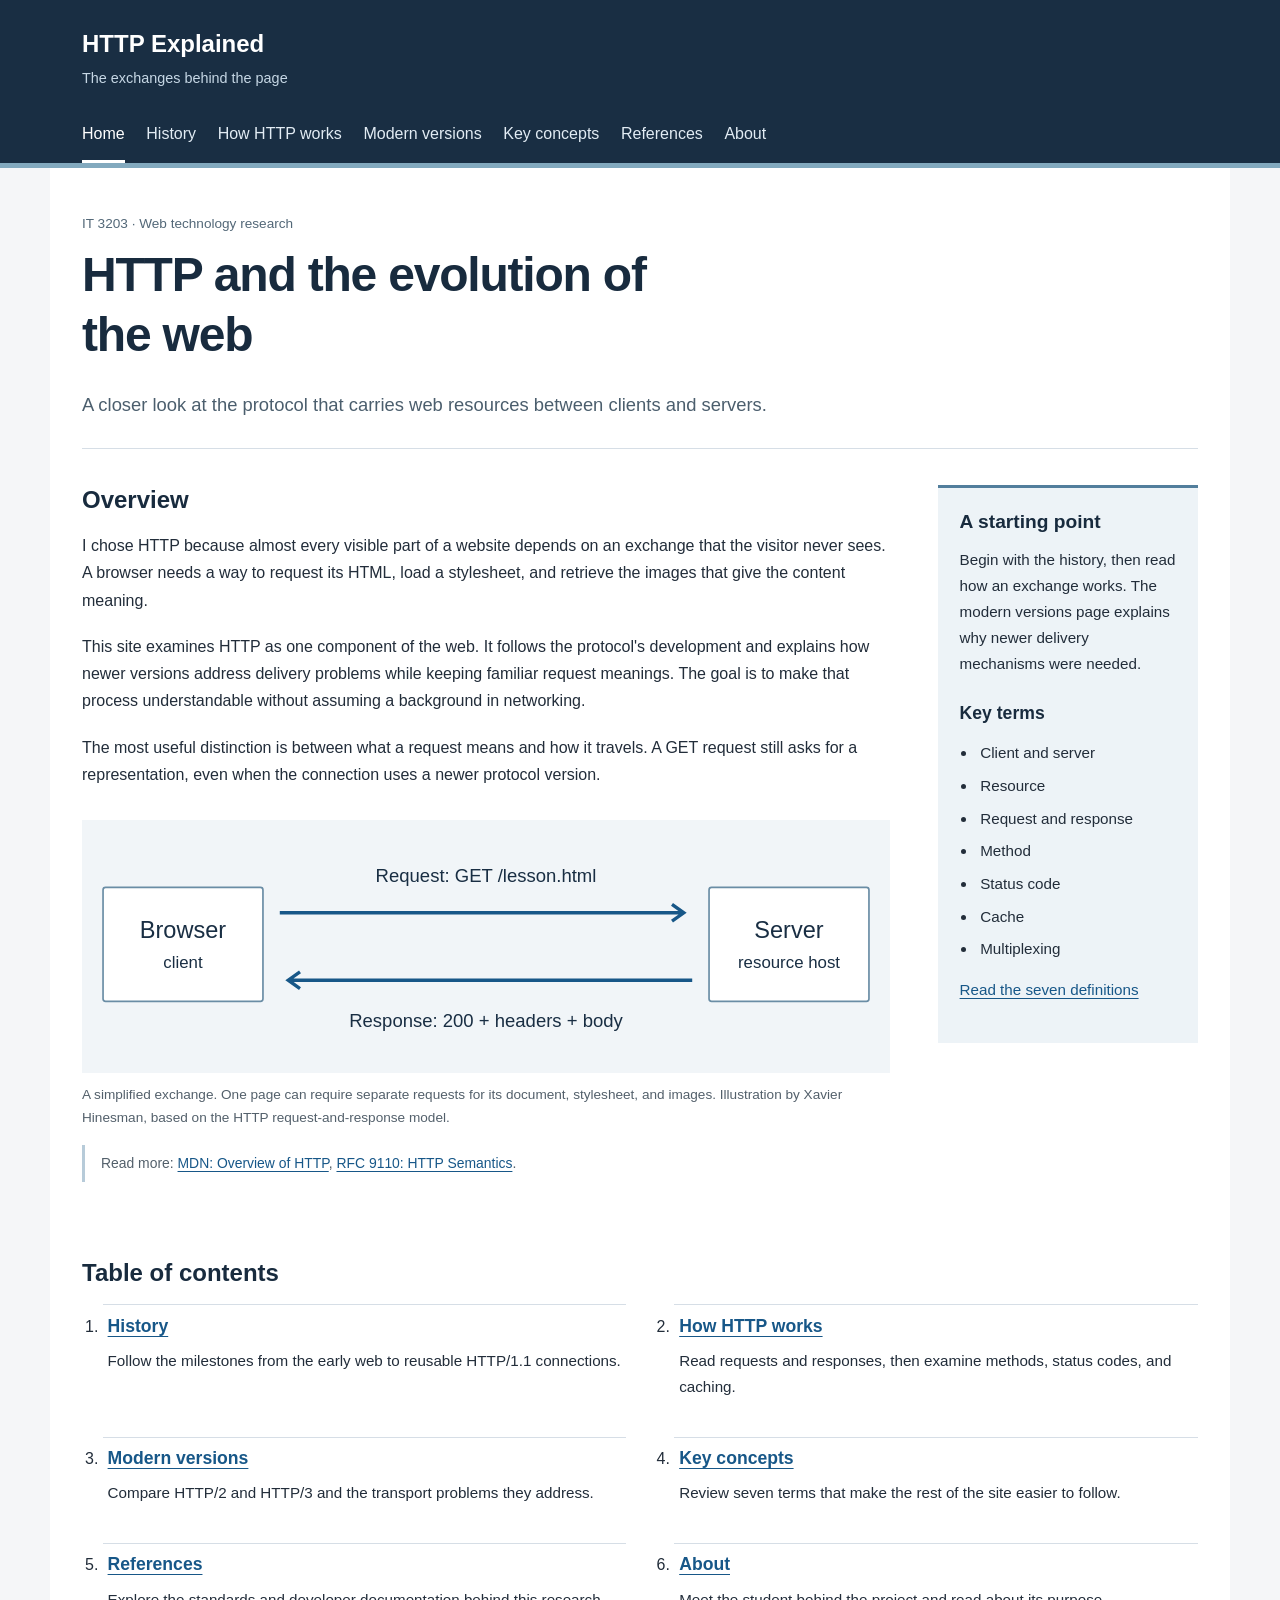
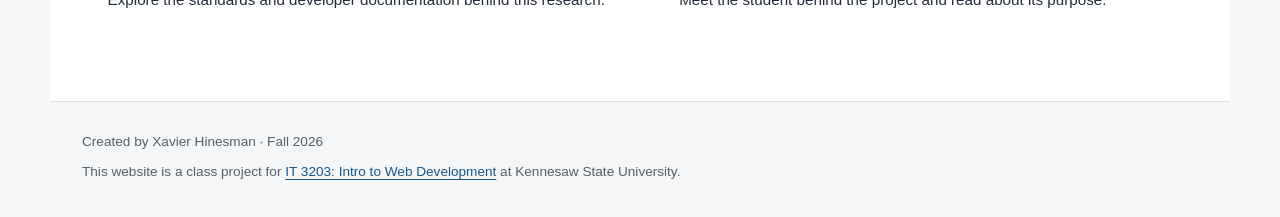
<file: index.html>
<!DOCTYPE html>
<html lang="en">
  <head>
    <meta charset="utf-8">
    <meta name="viewport" content="width=device-width, initial-scale=1">
    <meta name="description" content="An introduction to HTTP, its history, and the exchanges behind modern websites.">
    <meta name="author" content="Xavier Hinesman">
    <title>HTTP and the evolution of the web | HTTP Explained</title>
    <link rel="stylesheet" href="site.css">
  </head>
  <body>
    <!-- The skip link lets keyboard users move past the shared navigation. -->
    <a class="skip-link" href="#main-content">Skip to main content</a>
    <header class="site-header">
      <div class="header-inner">
        <a class="site-name" href="index.html">HTTP Explained</a>
        <p class="site-description">The exchanges behind the page</p>
        <!-- Every page keeps the same menu and identifies its current destination. -->
        <nav aria-label="Main navigation">
          <ul>
            <li>
              <a href="index.html" aria-current="page">Home</a>
            </li>
            <li>
              <a href="history.html">History</a>
            </li>
            <li>
              <a href="how-http-works.html">How HTTP works</a>
            </li>
            <li>
              <a href="versions.html">Modern versions</a>
            </li>
            <li>
              <a href="concepts.html">Key concepts</a>
            </li>
            <li>
              <a href="references.html">References</a>
            </li>
            <li>
              <a href="about.html">About</a>
            </li>
          </ul>
        </nav>
      </div>
    </header>
    <main id="main-content" tabindex="-1">
      <div class="page-heading">
        <p class="eyebrow">IT 3203 · Web technology research</p>
        <h1>HTTP and the evolution of the web</h1>
        <p class="lead">A closer look at the protocol that carries web resources between clients and servers.</p>
      </div>
      <div class="home-layout">
        <article>
          <h2>Overview</h2>
          <p>I chose HTTP because almost every visible part of a website depends on an exchange that the visitor never sees. A browser needs a way to request its HTML, load a stylesheet, and retrieve the images that give the content meaning.</p>
          <p>This site examines HTTP as one component of the web. It follows the protocol's development and explains how newer versions address delivery problems while keeping familiar request meanings. The goal is to make that process understandable without assuming a background in networking.</p>
          <p>The most useful distinction is between what a request means and how it travels. A GET request still asks for a representation, even when the connection uses a newer protocol version.</p>
          <figure>
            <img src="http-exchange.svg" width="960" height="300" alt="A browser sends a GET request to a server, and the server returns a response containing a status, header fields, and a body.">
            <figcaption>A simplified exchange. One page can require separate requests for its document, stylesheet, and images. Illustration by Xavier Hinesman, based on the HTTP request-and-response model.</figcaption>
          </figure>
          <p class="source-note">Read more: <a href="https://developer.mozilla.org/en-US/docs/Web/HTTP/Guides/Overview">MDN: Overview of HTTP</a>, <a href="https://datatracker.ietf.org/doc/html/rfc9110">RFC 9110: HTTP Semantics</a>.</p>
        </article>
        <aside class="reading-note" aria-labelledby="starting-point">
          <h2 id="starting-point">A starting point</h2>
          <p>Begin with the history, then read how an exchange works. The modern versions page explains why newer delivery mechanisms were needed.</p>
          <h3>Key terms</h3>
          <ul class="term-list">
            <li>Client and server</li>
            <li>Resource</li>
            <li>Request and response</li>
            <li>Method</li>
            <li>Status code</li>
            <li>Cache</li>
            <li>Multiplexing</li>
          </ul>
          <p>
            <a href="concepts.html">Read the seven definitions</a>
          </p>
        </aside>
      </div>
      <section id="contents">
        <h2>Table of contents</h2>
        <ol class="contents-grid">
          <li>
            <a href="history.html">History</a>
            <p>Follow the milestones from the early web to reusable HTTP/1.1 connections.</p>
          </li>
          <li>
            <a href="how-http-works.html">How HTTP works</a>
            <p>Read requests and responses, then examine methods, status codes, and caching.</p>
          </li>
          <li>
            <a href="versions.html">Modern versions</a>
            <p>Compare HTTP/2 and HTTP/3 and the transport problems they address.</p>
          </li>
          <li>
            <a href="concepts.html">Key concepts</a>
            <p>Review seven terms that make the rest of the site easier to follow.</p>
          </li>
          <li>
            <a href="references.html">References</a>
            <p>Explore the standards and developer documentation behind this research.</p>
          </li>
          <li>
            <a href="about.html">About</a>
            <p>Meet the student behind the project and read about its purpose.</p>
          </li>
        </ol>
      </section>
    </main>
    <!-- The course link and class-project note appear consistently across the site. -->
    <footer class="site-footer">
      <p>Created by Xavier Hinesman · Fall 2026</p>
      <p>This website is a class project for <a href="https://ksuweb.github.io/IT3203/">IT 3203: Intro to Web Development</a> at Kennesaw State University.</p>
    </footer>
  </body>
</html>
</file>
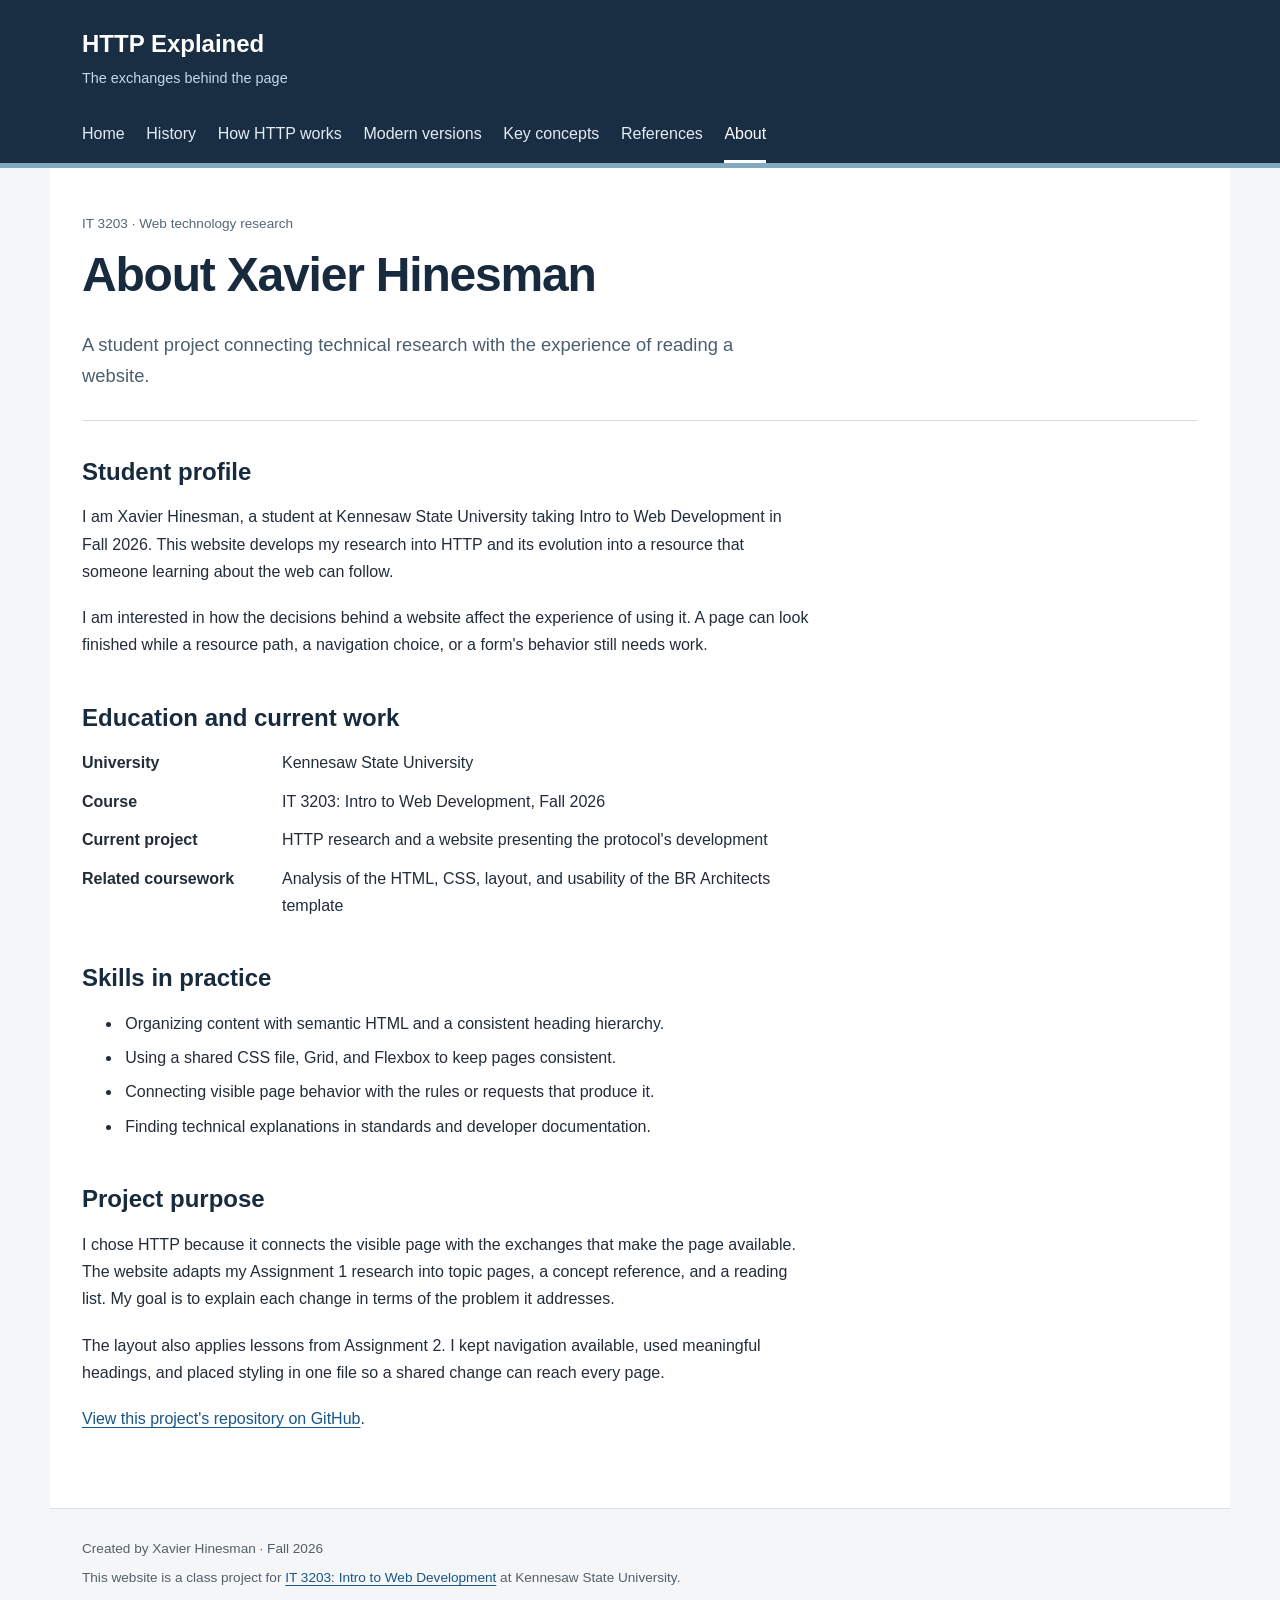
<file: about.html>
<!DOCTYPE html>
<html lang="en">
  <head>
    <meta charset="utf-8">
    <meta name="viewport" content="width=device-width, initial-scale=1">
    <meta name="description" content="Student background and the purpose of this IT 3203 web development project.">
    <meta name="author" content="Xavier Hinesman">
    <title>About Xavier Hinesman | HTTP Explained</title>
    <link rel="stylesheet" href="site.css">
  </head>
  <body>
    <!-- The skip link lets keyboard users move past the shared navigation. -->
    <a class="skip-link" href="#main-content">Skip to main content</a>
    <header class="site-header">
      <div class="header-inner">
        <a class="site-name" href="index.html">HTTP Explained</a>
        <p class="site-description">The exchanges behind the page</p>
        <!-- Every page keeps the same menu and identifies its current destination. -->
        <nav aria-label="Main navigation">
          <ul>
            <li>
              <a href="index.html">Home</a>
            </li>
            <li>
              <a href="history.html">History</a>
            </li>
            <li>
              <a href="how-http-works.html">How HTTP works</a>
            </li>
            <li>
              <a href="versions.html">Modern versions</a>
            </li>
            <li>
              <a href="concepts.html">Key concepts</a>
            </li>
            <li>
              <a href="references.html">References</a>
            </li>
            <li>
              <a href="about.html" aria-current="page">About</a>
            </li>
          </ul>
        </nav>
      </div>
    </header>
    <main id="main-content" tabindex="-1">
      <div class="page-heading">
        <p class="eyebrow">IT 3203 · Web technology research</p>
        <h1>About Xavier Hinesman</h1>
        <p class="lead">A student project connecting technical research with the experience of reading a website.</p>
      </div>
      <div class="reading-width">
        <section>
          <h2>Student profile</h2>
          <p>I am Xavier Hinesman, a student at Kennesaw State University taking Intro to Web Development in Fall 2026. This website develops my research into HTTP and its evolution into a resource that someone learning about the web can follow.</p>
          <p>I am interested in how the decisions behind a website affect the experience of using it. A page can look finished while a resource path, a navigation choice, or a form's behavior still needs work.</p>
        </section>
        <section>
          <h2>Education and current work</h2>
          <dl class="profile-list">
            <dt>University</dt>
            <dd>Kennesaw State University</dd>
            <dt>Course</dt>
            <dd>IT 3203: Intro to Web Development, Fall 2026</dd>
            <dt>Current project</dt>
            <dd>HTTP research and a website presenting the protocol's development</dd>
            <dt>Related coursework</dt>
            <dd>Analysis of the HTML, CSS, layout, and usability of the BR Architects template</dd>
          </dl>
        </section>
        <section>
          <h2>Skills in practice</h2>
          <ul>
            <li>Organizing content with semantic HTML and a consistent heading hierarchy.</li>
            <li>Using a shared CSS file, Grid, and Flexbox to keep pages consistent.</li>
            <li>Connecting visible page behavior with the rules or requests that produce it.</li>
            <li>Finding technical explanations in standards and developer documentation.</li>
          </ul>
        </section>
        <section>
          <h2>Project purpose</h2>
          <p>I chose HTTP because it connects the visible page with the exchanges that make the page available. The website adapts my Assignment 1 research into topic pages, a concept reference, and a reading list. My goal is to explain each change in terms of the problem it addresses.</p>
          <p>The layout also applies lessons from Assignment 2. I kept navigation available, used meaningful headings, and placed styling in one file so a shared change can reach every page.</p>
          <p>
            <a href="https://github.com/xhinesman05/webdevsite">View this project's repository on GitHub</a>.</p>
        </section>
      </div>
    </main>
    <!-- The course link and class-project note appear consistently across the site. -->
    <footer class="site-footer">
      <p>Created by Xavier Hinesman · Fall 2026</p>
      <p>This website is a class project for <a href="https://ksuweb.github.io/IT3203/">IT 3203: Intro to Web Development</a> at Kennesaw State University.</p>
    </footer>
  </body>
</html>
</file>
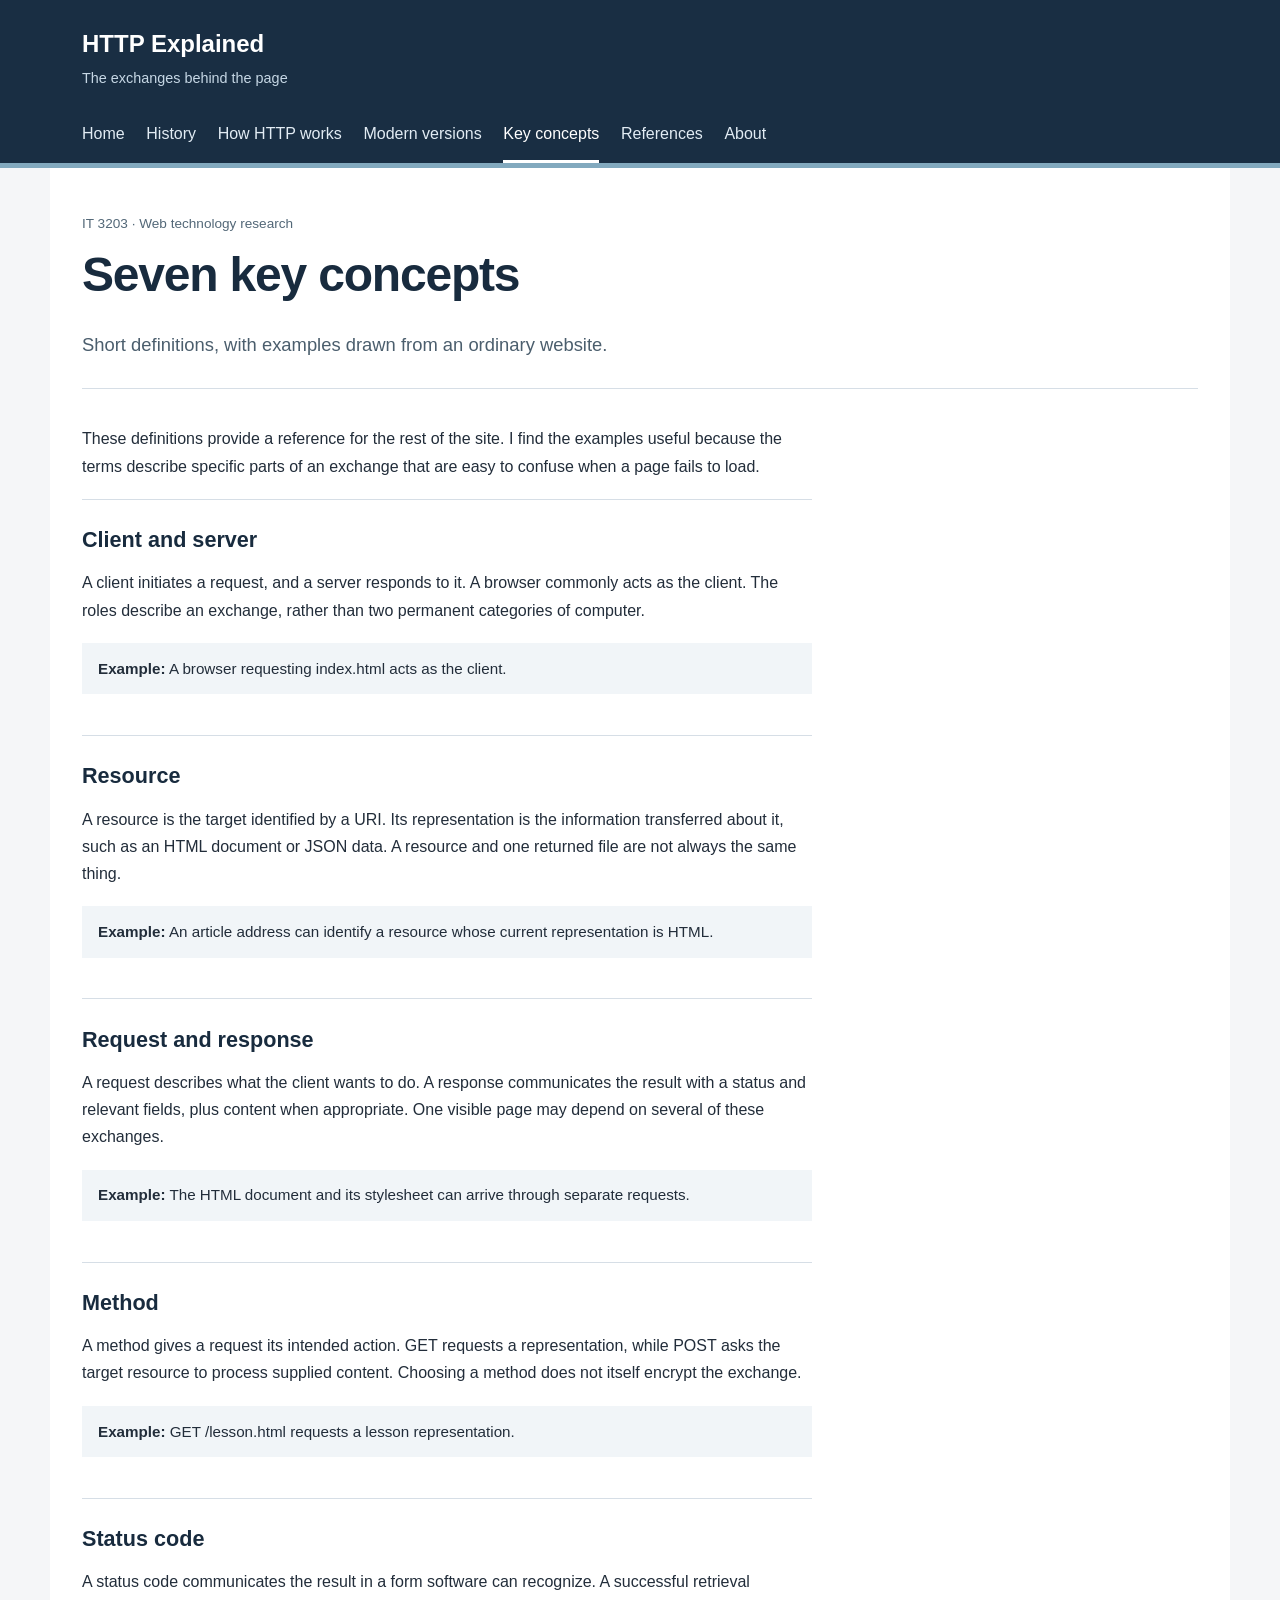
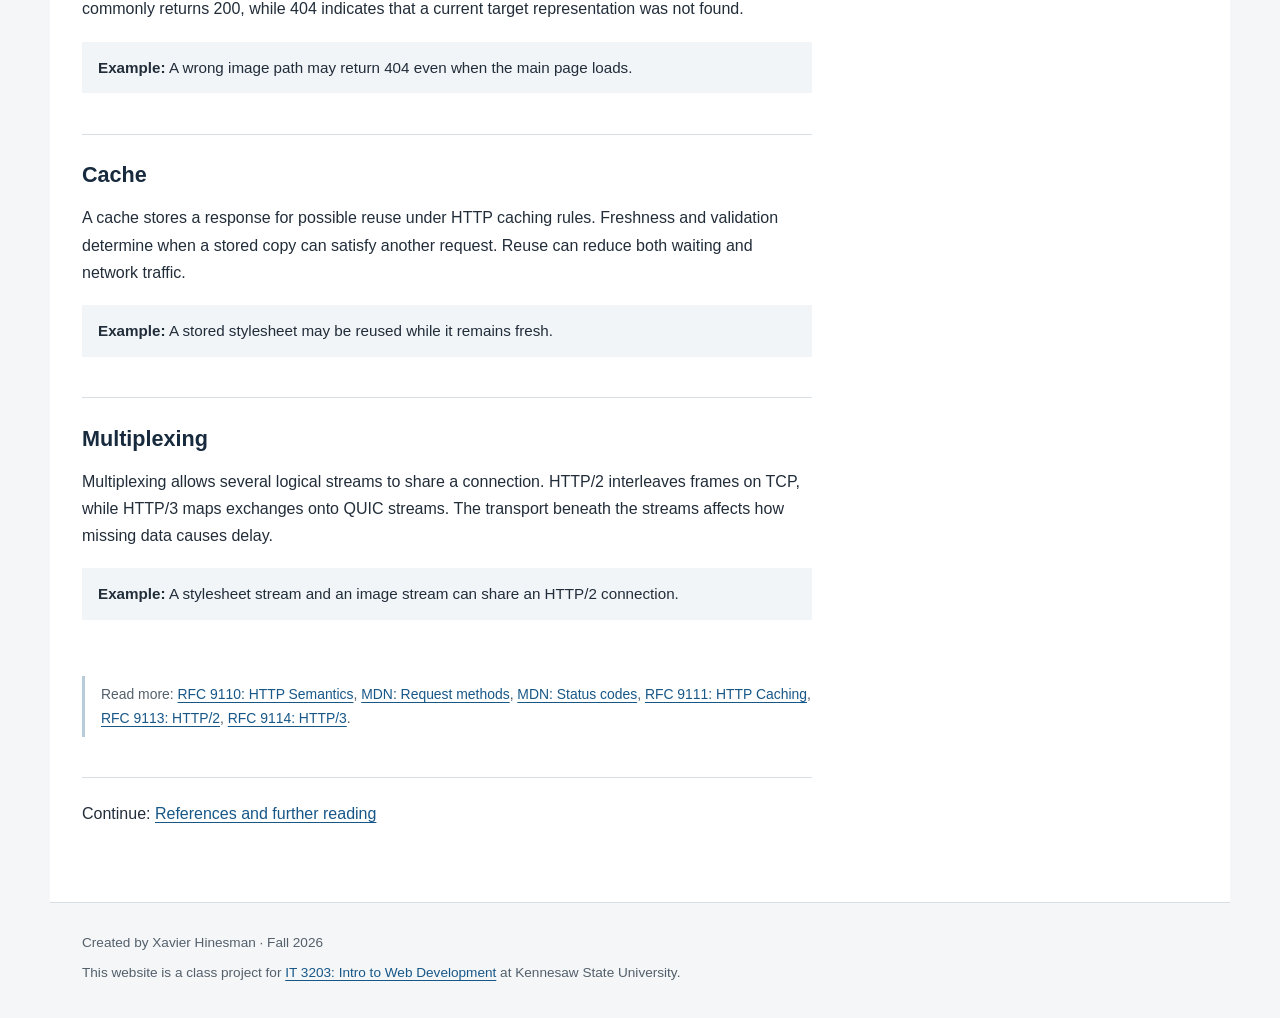
<file: concepts.html>
<!DOCTYPE html>
<html lang="en">
  <head>
    <meta charset="utf-8">
    <meta name="viewport" content="width=device-width, initial-scale=1">
    <meta name="description" content="Definitions and examples of seven concepts used throughout the HTTP research site.">
    <meta name="author" content="Xavier Hinesman">
    <title>Seven key concepts | HTTP Explained</title>
    <link rel="stylesheet" href="site.css">
  </head>
  <body>
    <!-- The skip link lets keyboard users move past the shared navigation. -->
    <a class="skip-link" href="#main-content">Skip to main content</a>
    <header class="site-header">
      <div class="header-inner">
        <a class="site-name" href="index.html">HTTP Explained</a>
        <p class="site-description">The exchanges behind the page</p>
        <!-- Every page keeps the same menu and identifies its current destination. -->
        <nav aria-label="Main navigation">
          <ul>
            <li>
              <a href="index.html">Home</a>
            </li>
            <li>
              <a href="history.html">History</a>
            </li>
            <li>
              <a href="how-http-works.html">How HTTP works</a>
            </li>
            <li>
              <a href="versions.html">Modern versions</a>
            </li>
            <li>
              <a href="concepts.html" aria-current="page">Key concepts</a>
            </li>
            <li>
              <a href="references.html">References</a>
            </li>
            <li>
              <a href="about.html">About</a>
            </li>
          </ul>
        </nav>
      </div>
    </header>
    <main id="main-content" tabindex="-1">
      <div class="page-heading">
        <p class="eyebrow">IT 3203 · Web technology research</p>
        <h1>Seven key concepts</h1>
        <p class="lead">Short definitions, with examples drawn from an ordinary website.</p>
      </div>
      <div class="reading-width">
        <p>These definitions provide a reference for the rest of the site. I find the examples useful because the terms describe specific parts of an exchange that are easy to confuse when a page fails to load.</p>
        <dl class="concept-list">
          <div class="concept">
            <dt>Client and server</dt>
            <dd>
              <p>A client initiates a request, and a server responds to it. A browser commonly acts as the client. The roles describe an exchange, rather than two permanent categories of computer.</p>
              <p class="example">
                <strong>Example:</strong> A browser requesting index.html acts as the client.</p>
            </dd>
          </div>
          <div class="concept">
            <dt>Resource</dt>
            <dd>
              <p>A resource is the target identified by a URI. Its representation is the information transferred about it, such as an HTML document or JSON data. A resource and one returned file are not always the same thing.</p>
              <p class="example">
                <strong>Example:</strong> An article address can identify a resource whose current representation is HTML.</p>
            </dd>
          </div>
          <div class="concept">
            <dt>Request and response</dt>
            <dd>
              <p>A request describes what the client wants to do. A response communicates the result with a status and relevant fields, plus content when appropriate. One visible page may depend on several of these exchanges.</p>
              <p class="example">
                <strong>Example:</strong> The HTML document and its stylesheet can arrive through separate requests.</p>
            </dd>
          </div>
          <div class="concept">
            <dt>Method</dt>
            <dd>
              <p>A method gives a request its intended action. GET requests a representation, while POST asks the target resource to process supplied content. Choosing a method does not itself encrypt the exchange.</p>
              <p class="example">
                <strong>Example:</strong> GET /lesson.html requests a lesson representation.</p>
            </dd>
          </div>
          <div class="concept">
            <dt>Status code</dt>
            <dd>
              <p>A status code communicates the result in a form software can recognize. A successful retrieval commonly returns 200, while 404 indicates that a current target representation was not found.</p>
              <p class="example">
                <strong>Example:</strong> A wrong image path may return 404 even when the main page loads.</p>
            </dd>
          </div>
          <div class="concept">
            <dt>Cache</dt>
            <dd>
              <p>A cache stores a response for possible reuse under HTTP caching rules. Freshness and validation determine when a stored copy can satisfy another request. Reuse can reduce both waiting and network traffic.</p>
              <p class="example">
                <strong>Example:</strong> A stored stylesheet may be reused while it remains fresh.</p>
            </dd>
          </div>
          <div class="concept">
            <dt>Multiplexing</dt>
            <dd>
              <p>Multiplexing allows several logical streams to share a connection. HTTP/2 interleaves frames on TCP, while HTTP/3 maps exchanges onto QUIC streams. The transport beneath the streams affects how missing data causes delay.</p>
              <p class="example">
                <strong>Example:</strong> A stylesheet stream and an image stream can share an HTTP/2 connection.</p>
            </dd>
          </div>
        </dl>
        <p class="source-note">Read more: <a href="https://datatracker.ietf.org/doc/html/rfc9110">RFC 9110: HTTP Semantics</a>, <a href="https://developer.mozilla.org/en-US/docs/Web/HTTP/Reference/Methods">MDN: Request methods</a>, <a href="https://developer.mozilla.org/en-US/docs/Web/HTTP/Reference/Status">MDN: Status codes</a>, <a href="https://www.rfc-editor.org/rfc/rfc9111">RFC 9111: HTTP Caching</a>, <a href="https://www.rfc-editor.org/rfc/rfc9113">RFC 9113: HTTP/2</a>, <a href="https://www.rfc-editor.org/rfc/rfc9114">RFC 9114: HTTP/3</a>.</p>
        <p class="next-reading">Continue: <a href="references.html">References and further reading</a>
        </p>
      </div>
    </main>
    <!-- The course link and class-project note appear consistently across the site. -->
    <footer class="site-footer">
      <p>Created by Xavier Hinesman · Fall 2026</p>
      <p>This website is a class project for <a href="https://ksuweb.github.io/IT3203/">IT 3203: Intro to Web Development</a> at Kennesaw State University.</p>
    </footer>
  </body>
</html>
</file>
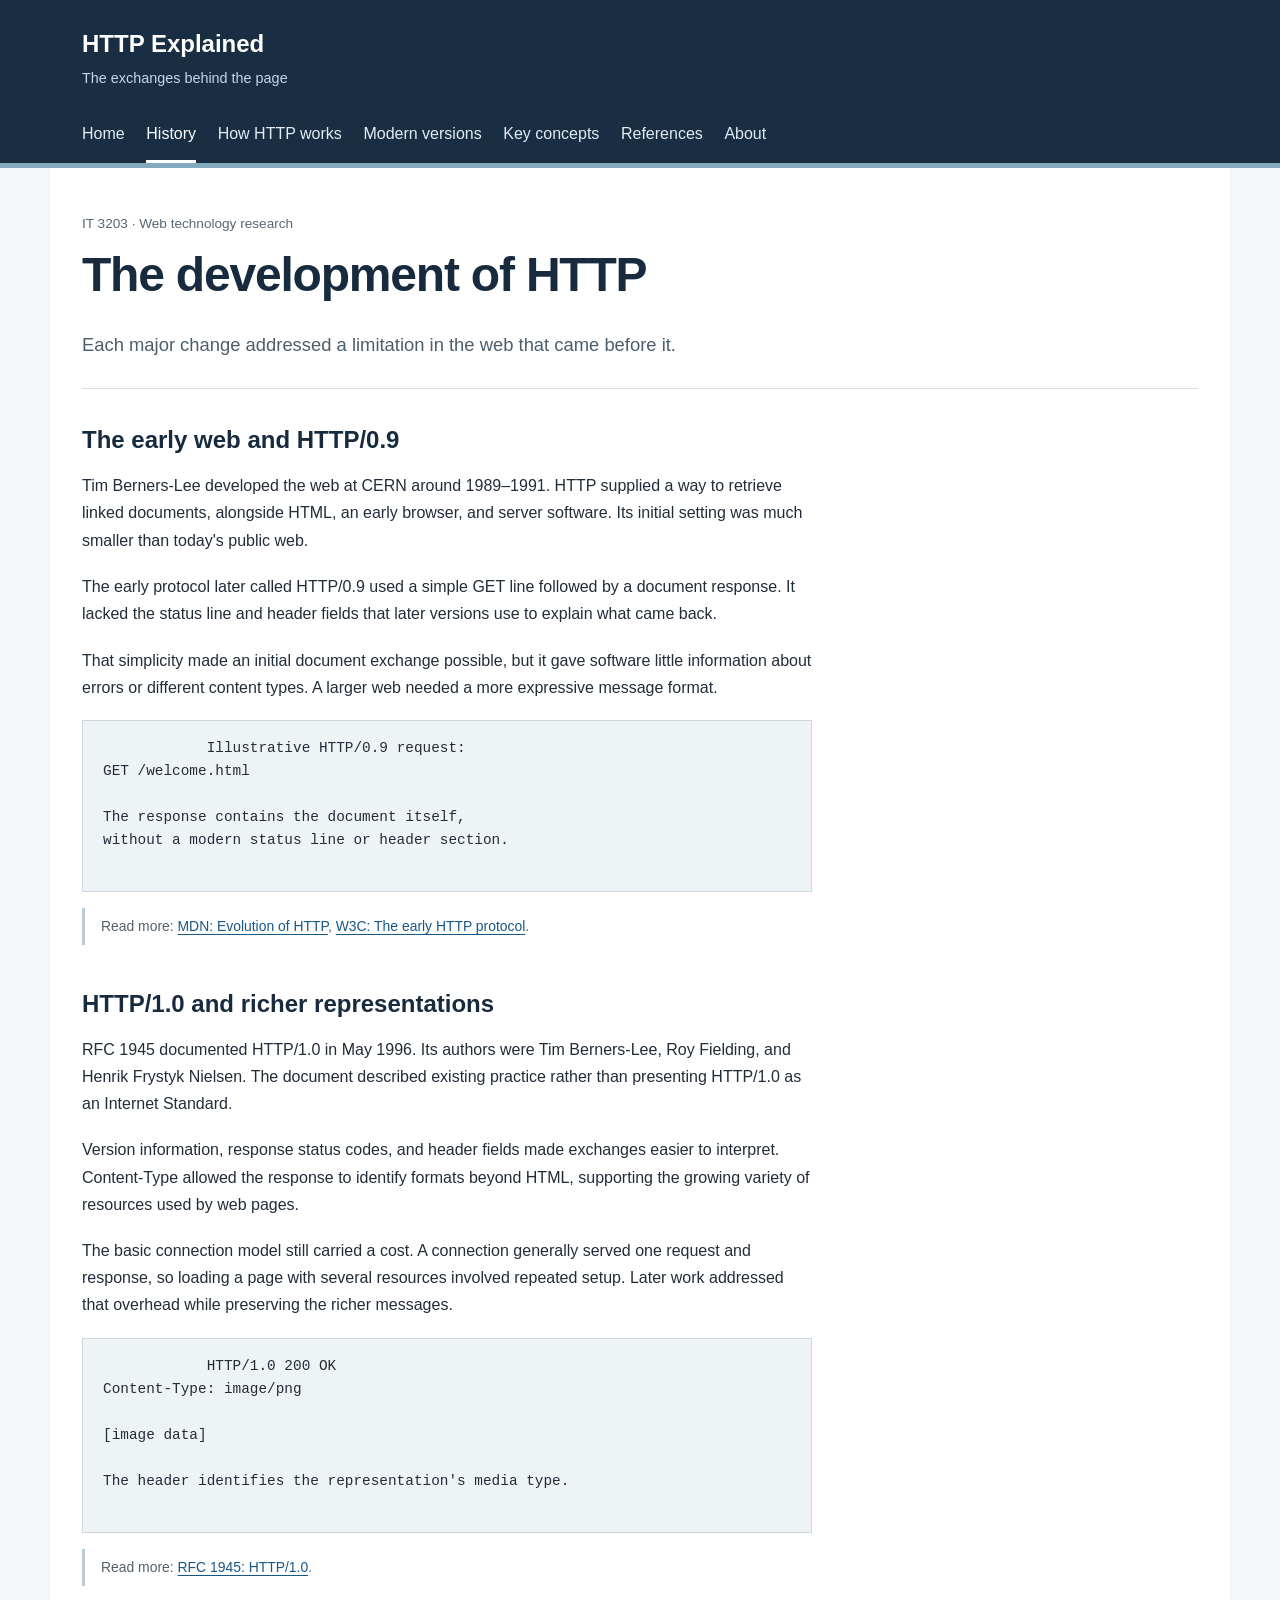
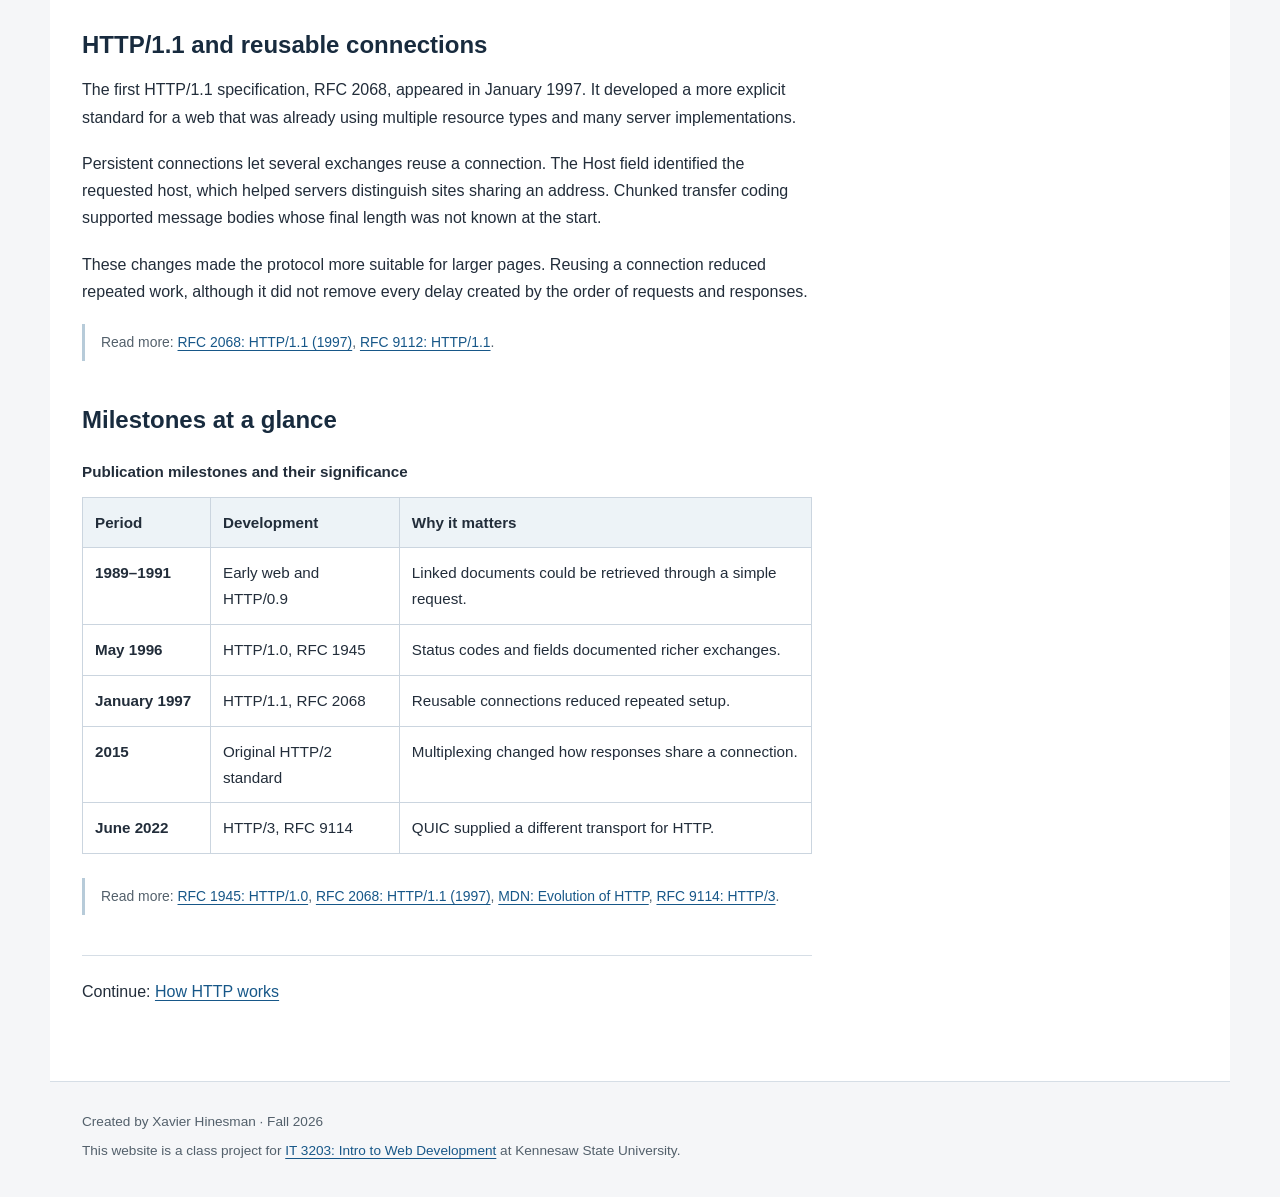
<file: history.html>
<!DOCTYPE html>
<html lang="en">
  <head>
    <meta charset="utf-8">
    <meta name="viewport" content="width=device-width, initial-scale=1">
    <meta name="description" content="Key milestones in HTTP history, including HTTP/0.9, HTTP/1.0, and HTTP/1.1.">
    <meta name="author" content="Xavier Hinesman">
    <title>The development of HTTP | HTTP Explained</title>
    <link rel="stylesheet" href="site.css">
  </head>
  <body>
    <!-- The skip link lets keyboard users move past the shared navigation. -->
    <a class="skip-link" href="#main-content">Skip to main content</a>
    <header class="site-header">
      <div class="header-inner">
        <a class="site-name" href="index.html">HTTP Explained</a>
        <p class="site-description">The exchanges behind the page</p>
        <!-- Every page keeps the same menu and identifies its current destination. -->
        <nav aria-label="Main navigation">
          <ul>
            <li>
              <a href="index.html">Home</a>
            </li>
            <li>
              <a href="history.html" aria-current="page">History</a>
            </li>
            <li>
              <a href="how-http-works.html">How HTTP works</a>
            </li>
            <li>
              <a href="versions.html">Modern versions</a>
            </li>
            <li>
              <a href="concepts.html">Key concepts</a>
            </li>
            <li>
              <a href="references.html">References</a>
            </li>
            <li>
              <a href="about.html">About</a>
            </li>
          </ul>
        </nav>
      </div>
    </header>
    <main id="main-content" tabindex="-1">
      <div class="page-heading">
        <p class="eyebrow">IT 3203 · Web technology research</p>
        <h1>The development of HTTP</h1>
        <p class="lead">Each major change addressed a limitation in the web that came before it.</p>
      </div>
      <div class="reading-width">
        <section>
          <h2>The early web and HTTP/0.9</h2>
          <p>Tim Berners-Lee developed the web at CERN around 1989–1991. HTTP supplied a way to retrieve linked documents, alongside HTML, an early browser, and server software. Its initial setting was much smaller than today's public web.</p>
          <p>The early protocol later called HTTP/0.9 used a simple GET line followed by a document response. It lacked the status line and header fields that later versions use to explain what came back.</p>
          <p>That simplicity made an initial document exchange possible, but it gave software little information about errors or different content types. A larger web needed a more expressive message format.</p>
          <pre>
            <code>Illustrative HTTP/0.9 request:
GET /welcome.html

The response contains the document itself,
without a modern status line or header section.</code>
          </pre>
          <p class="source-note">Read more: <a href="https://developer.mozilla.org/en-US/docs/Web/HTTP/Guides/Evolution_of_HTTP">MDN: Evolution of HTTP</a>, <a href="https://www.w3.org/Protocols/HTTP/AsImplemented.html">W3C: The early HTTP protocol</a>.</p>
        </section>
        <section>
          <h2>HTTP/1.0 and richer representations</h2>
          <p>RFC 1945 documented HTTP/1.0 in May 1996. Its authors were Tim Berners-Lee, Roy Fielding, and Henrik Frystyk Nielsen. The document described existing practice rather than presenting HTTP/1.0 as an Internet Standard.</p>
          <p>Version information, response status codes, and header fields made exchanges easier to interpret. Content-Type allowed the response to identify formats beyond HTML, supporting the growing variety of resources used by web pages.</p>
          <p>The basic connection model still carried a cost. A connection generally served one request and response, so loading a page with several resources involved repeated setup. Later work addressed that overhead while preserving the richer messages.</p>
          <pre>
            <code>HTTP/1.0 200 OK
Content-Type: image/png

[image data]

The header identifies the representation's media type.</code>
          </pre>
          <p class="source-note">Read more: <a href="https://www.rfc-editor.org/rfc/rfc1945">RFC 1945: HTTP/1.0</a>.</p>
        </section>
        <section>
          <h2>HTTP/1.1 and reusable connections</h2>
          <p>The first HTTP/1.1 specification, RFC 2068, appeared in January 1997. It developed a more explicit standard for a web that was already using multiple resource types and many server implementations.</p>
          <p>Persistent connections let several exchanges reuse a connection. The Host field identified the requested host, which helped servers distinguish sites sharing an address. Chunked transfer coding supported message bodies whose final length was not known at the start.</p>
          <p>These changes made the protocol more suitable for larger pages. Reusing a connection reduced repeated work, although it did not remove every delay created by the order of requests and responses.</p>
          <p class="source-note">Read more: <a href="https://www.rfc-editor.org/rfc/rfc2068.html">RFC 2068: HTTP/1.1 (1997)</a>, <a href="https://www.rfc-editor.org/rfc/rfc9112">RFC 9112: HTTP/1.1</a>.</p>
        </section>
        <section>
          <h2>Milestones at a glance</h2>
          <!-- A caption and scoped headers identify the relationships in this data table. -->
          <div class="table-wrap">
            <table>
              <caption>Publication milestones and their significance</caption>
              <thead>
                <tr>
                  <th scope="col">Period</th>
                  <th scope="col">Development</th>
                  <th scope="col">Why it matters</th>
                </tr>
              </thead>
              <tbody>
                <tr>
                  <th scope="row">1989–1991</th>
                  <td>Early web and HTTP/0.9</td>
                  <td>Linked documents could be retrieved through a simple request.</td>
                </tr>
                <tr>
                  <th scope="row">May 1996</th>
                  <td>HTTP/1.0, RFC 1945</td>
                  <td>Status codes and fields documented richer exchanges.</td>
                </tr>
                <tr>
                  <th scope="row">January 1997</th>
                  <td>HTTP/1.1, RFC 2068</td>
                  <td>Reusable connections reduced repeated setup.</td>
                </tr>
                <tr>
                  <th scope="row">2015</th>
                  <td>Original HTTP/2 standard</td>
                  <td>Multiplexing changed how responses share a connection.</td>
                </tr>
                <tr>
                  <th scope="row">June 2022</th>
                  <td>HTTP/3, RFC 9114</td>
                  <td>QUIC supplied a different transport for HTTP.</td>
                </tr>
              </tbody>
            </table>
          </div>
          <p class="source-note">Read more: <a href="https://www.rfc-editor.org/rfc/rfc1945">RFC 1945: HTTP/1.0</a>, <a href="https://www.rfc-editor.org/rfc/rfc2068.html">RFC 2068: HTTP/1.1 (1997)</a>, <a href="https://developer.mozilla.org/en-US/docs/Web/HTTP/Guides/Evolution_of_HTTP">MDN: Evolution of HTTP</a>, <a href="https://www.rfc-editor.org/rfc/rfc9114">RFC 9114: HTTP/3</a>.</p>
        </section>
        <p class="next-reading">Continue: <a href="how-http-works.html">How HTTP works</a>
        </p>
      </div>
    </main>
    <!-- The course link and class-project note appear consistently across the site. -->
    <footer class="site-footer">
      <p>Created by Xavier Hinesman · Fall 2026</p>
      <p>This website is a class project for <a href="https://ksuweb.github.io/IT3203/">IT 3203: Intro to Web Development</a> at Kennesaw State University.</p>
    </footer>
  </body>
</html>
</file>
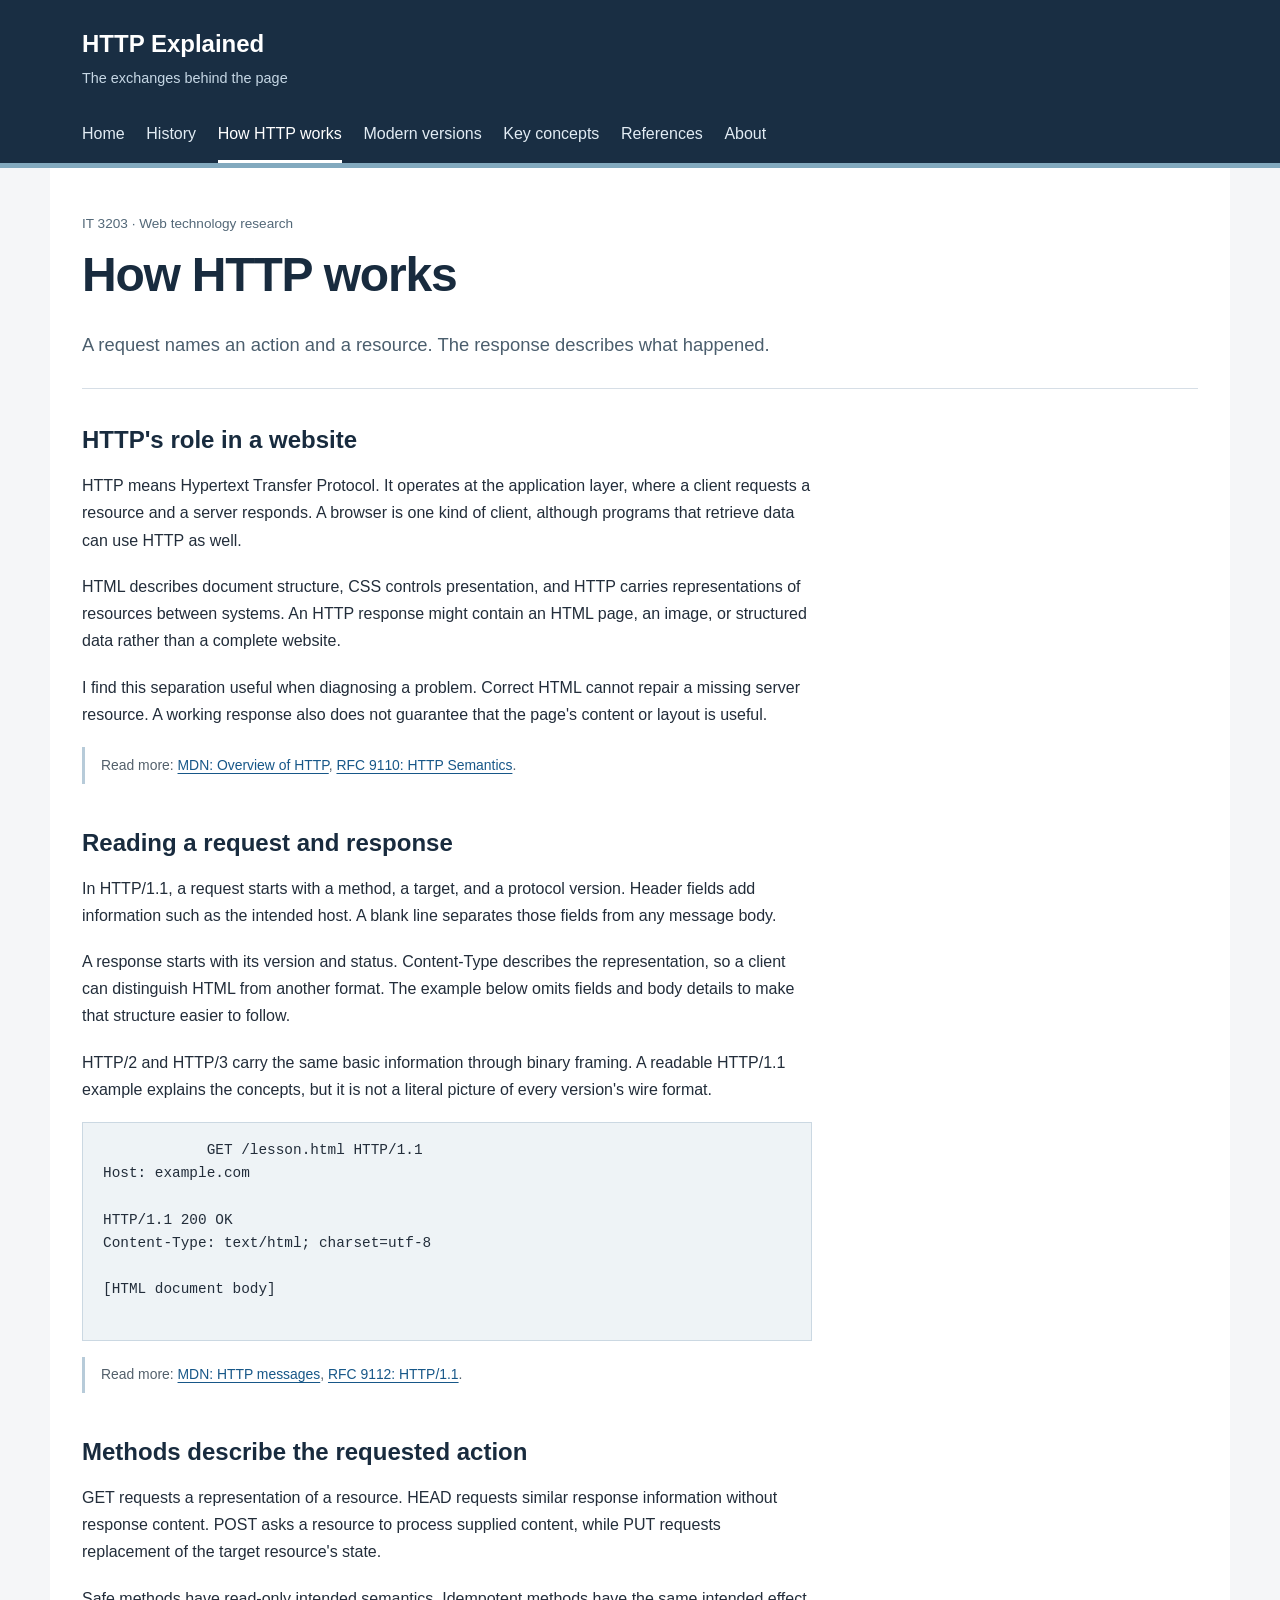
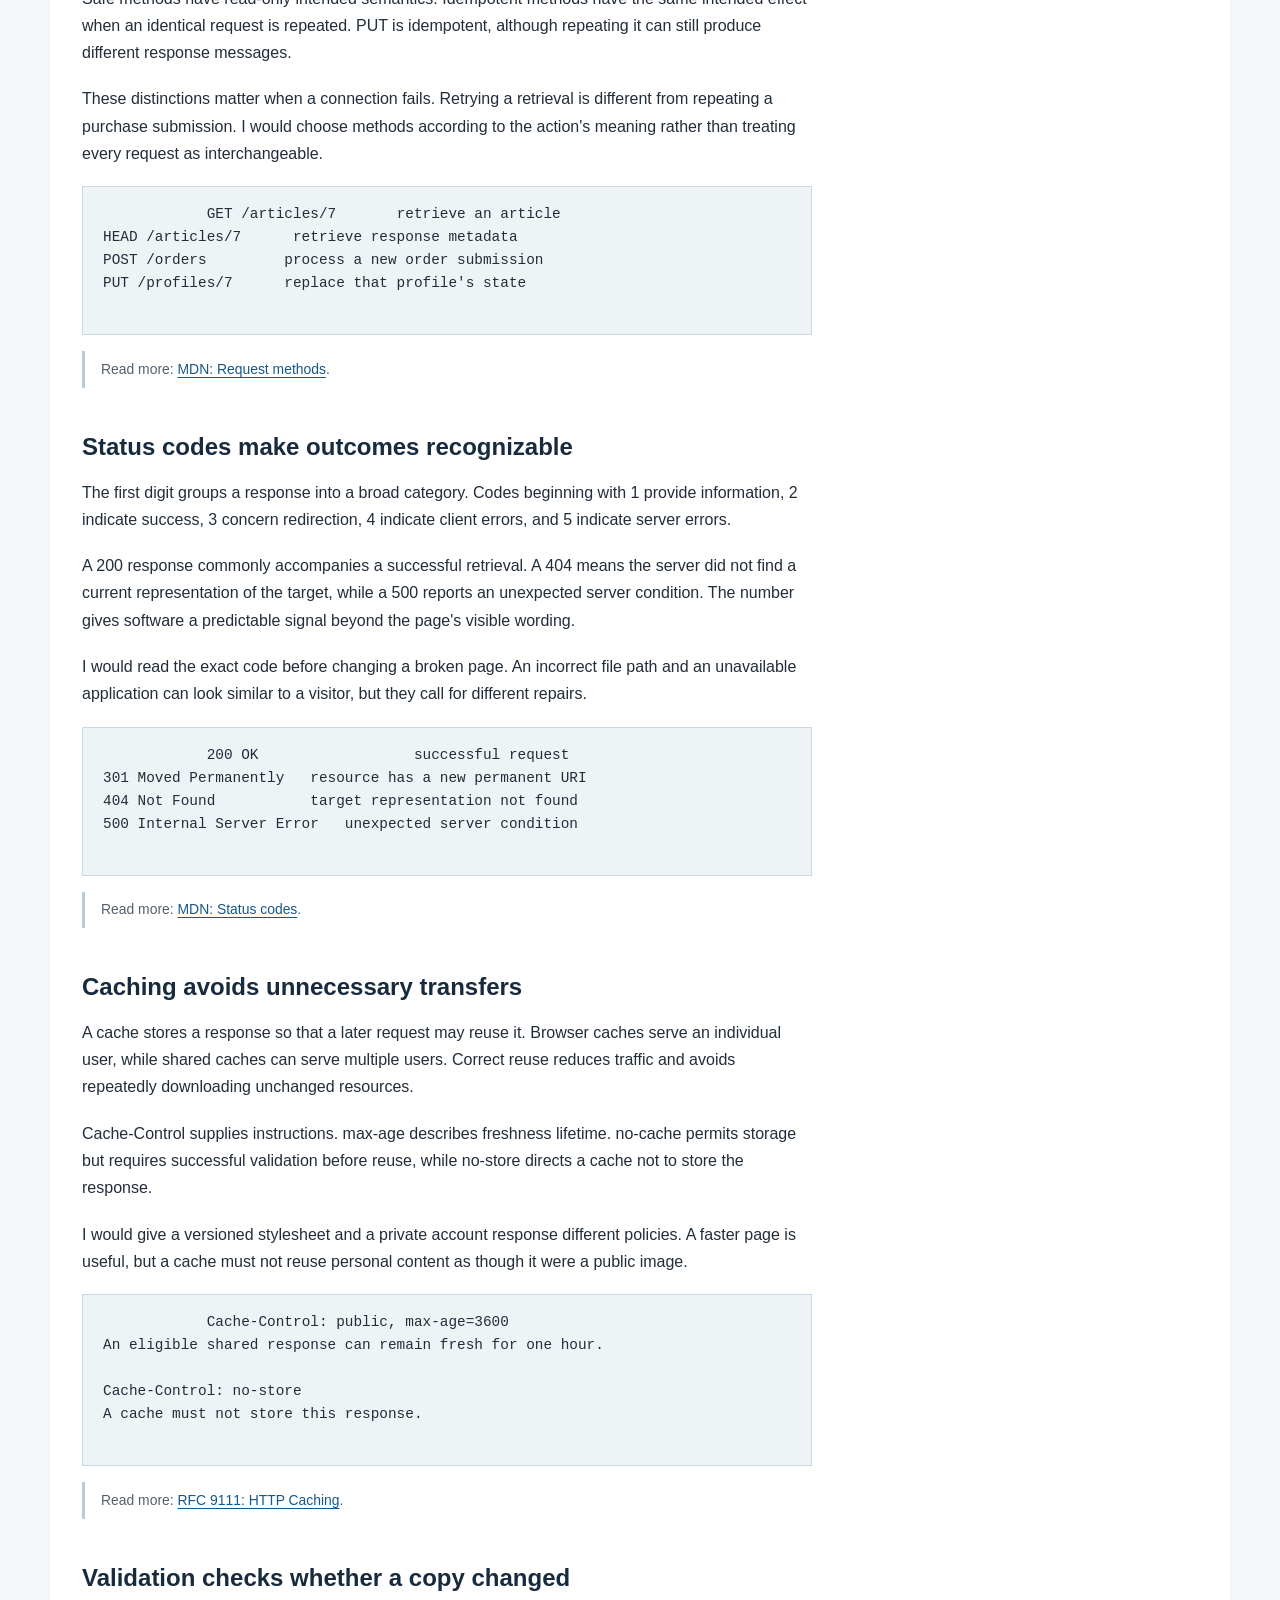
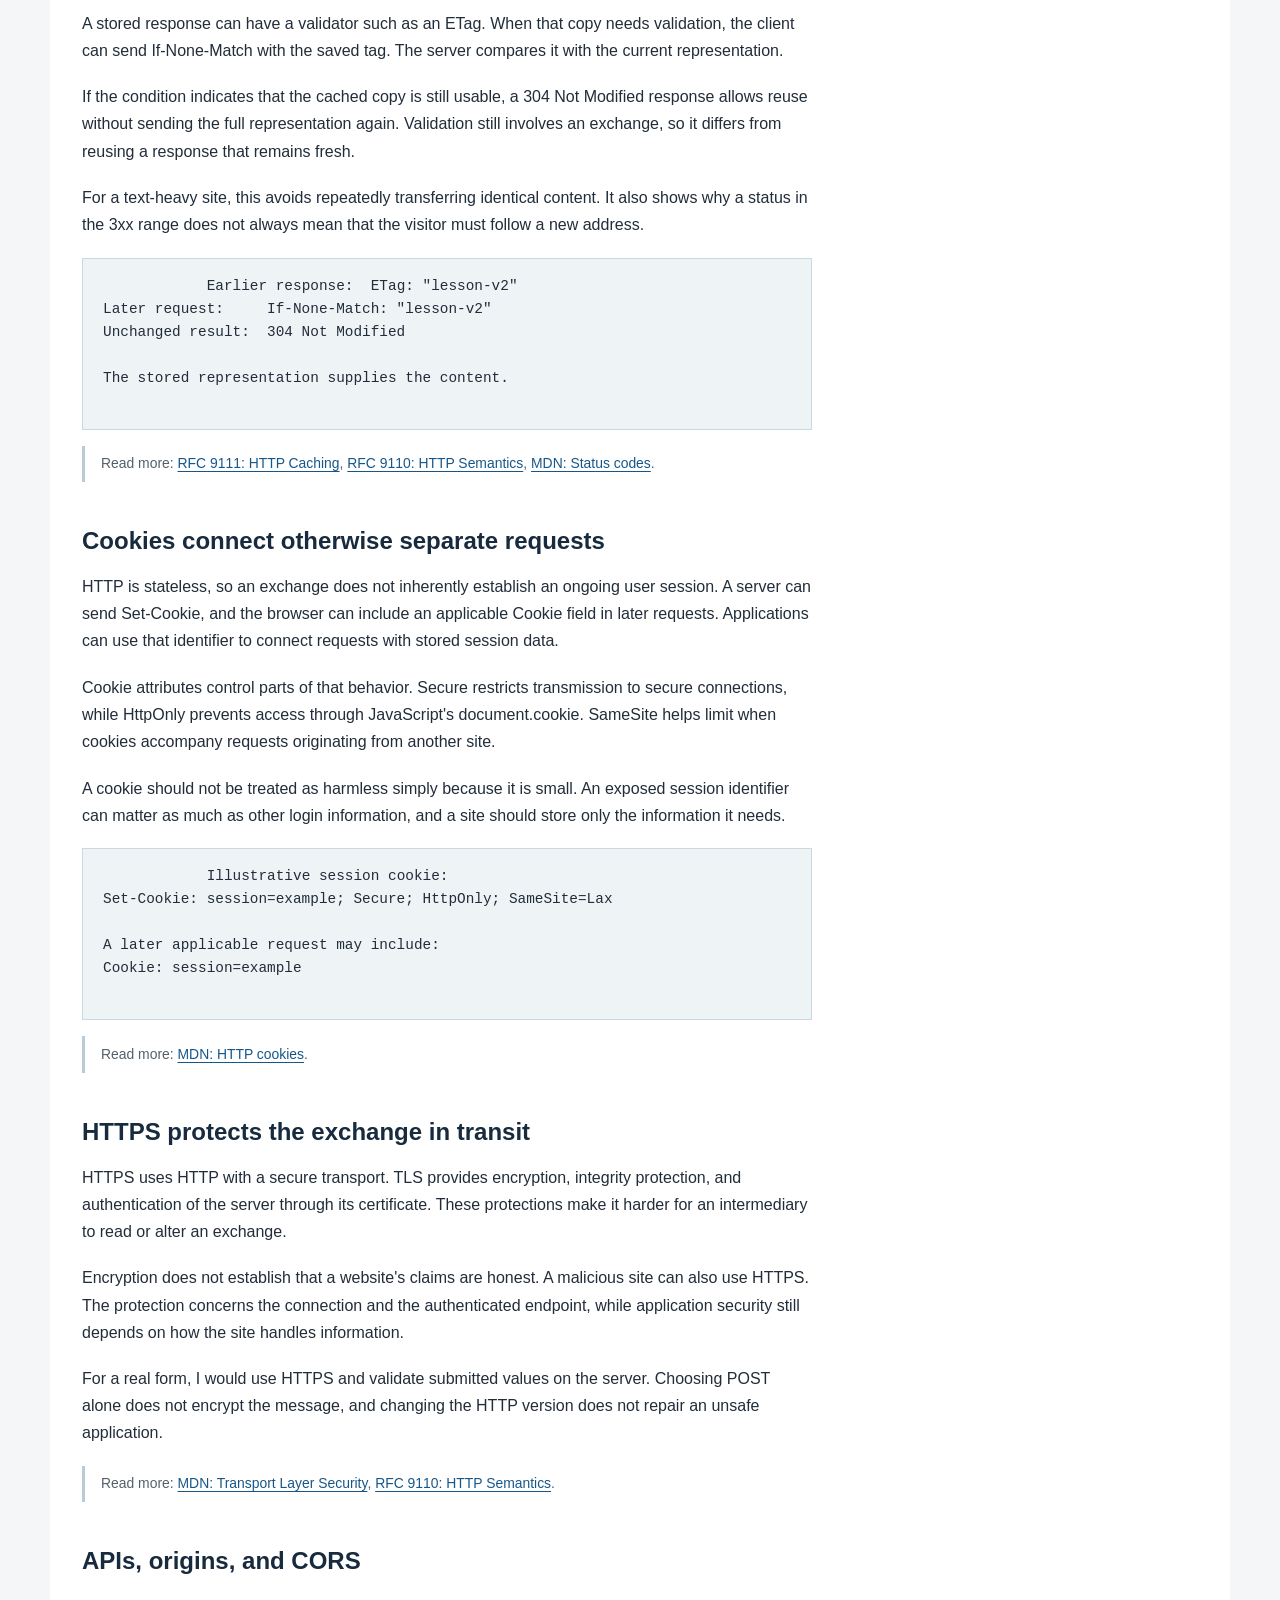
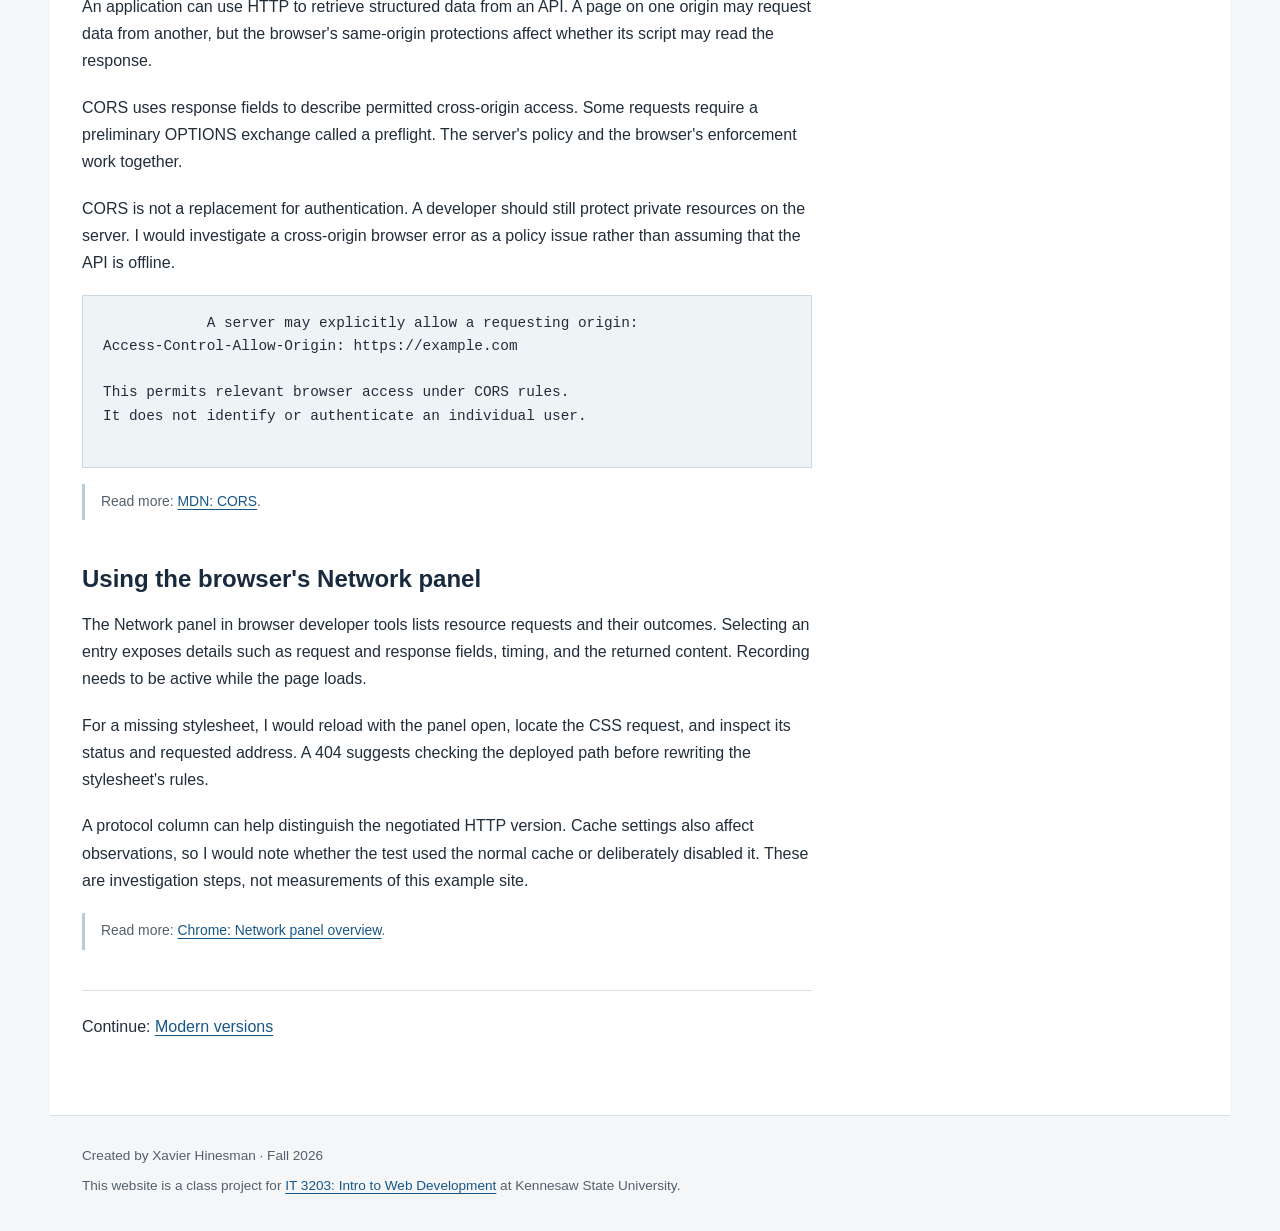
<file: how-http-works.html>
<!DOCTYPE html>
<html lang="en">
  <head>
    <meta charset="utf-8">
    <meta name="viewport" content="width=device-width, initial-scale=1">
    <meta name="description" content="Understand HTTP messages, methods, status codes, caching, cookies, and secure connections.">
    <meta name="author" content="Xavier Hinesman">
    <title>How HTTP works | HTTP Explained</title>
    <link rel="stylesheet" href="site.css">
  </head>
  <body>
    <!-- The skip link lets keyboard users move past the shared navigation. -->
    <a class="skip-link" href="#main-content">Skip to main content</a>
    <header class="site-header">
      <div class="header-inner">
        <a class="site-name" href="index.html">HTTP Explained</a>
        <p class="site-description">The exchanges behind the page</p>
        <!-- Every page keeps the same menu and identifies its current destination. -->
        <nav aria-label="Main navigation">
          <ul>
            <li>
              <a href="index.html">Home</a>
            </li>
            <li>
              <a href="history.html">History</a>
            </li>
            <li>
              <a href="how-http-works.html" aria-current="page">How HTTP works</a>
            </li>
            <li>
              <a href="versions.html">Modern versions</a>
            </li>
            <li>
              <a href="concepts.html">Key concepts</a>
            </li>
            <li>
              <a href="references.html">References</a>
            </li>
            <li>
              <a href="about.html">About</a>
            </li>
          </ul>
        </nav>
      </div>
    </header>
    <main id="main-content" tabindex="-1">
      <div class="page-heading">
        <p class="eyebrow">IT 3203 · Web technology research</p>
        <h1>How HTTP works</h1>
        <p class="lead">A request names an action and a resource. The response describes what happened.</p>
      </div>
      <div class="reading-width">
        <section>
          <h2>HTTP's role in a website</h2>
          <p>HTTP means Hypertext Transfer Protocol. It operates at the application layer, where a client requests a resource and a server responds. A browser is one kind of client, although programs that retrieve data can use HTTP as well.</p>
          <p>HTML describes document structure, CSS controls presentation, and HTTP carries representations of resources between systems. An HTTP response might contain an HTML page, an image, or structured data rather than a complete website.</p>
          <p>I find this separation useful when diagnosing a problem. Correct HTML cannot repair a missing server resource. A working response also does not guarantee that the page's content or layout is useful.</p>
          <p class="source-note">Read more: <a href="https://developer.mozilla.org/en-US/docs/Web/HTTP/Guides/Overview">MDN: Overview of HTTP</a>, <a href="https://datatracker.ietf.org/doc/html/rfc9110">RFC 9110: HTTP Semantics</a>.</p>
        </section>
        <section>
          <h2>Reading a request and response</h2>
          <p>In HTTP/1.1, a request starts with a method, a target, and a protocol version. Header fields add information such as the intended host. A blank line separates those fields from any message body.</p>
          <p>A response starts with its version and status. Content-Type describes the representation, so a client can distinguish HTML from another format. The example below omits fields and body details to make that structure easier to follow.</p>
          <p>HTTP/2 and HTTP/3 carry the same basic information through binary framing. A readable HTTP/1.1 example explains the concepts, but it is not a literal picture of every version's wire format.</p>
          <pre>
            <code>GET /lesson.html HTTP/1.1
Host: example.com

HTTP/1.1 200 OK
Content-Type: text/html; charset=utf-8

[HTML document body]</code>
          </pre>
          <p class="source-note">Read more: <a href="https://developer.mozilla.org/en-US/docs/Web/HTTP/Guides/Messages">MDN: HTTP messages</a>, <a href="https://www.rfc-editor.org/rfc/rfc9112">RFC 9112: HTTP/1.1</a>.</p>
        </section>
        <section>
          <h2>Methods describe the requested action</h2>
          <p>GET requests a representation of a resource. HEAD requests similar response information without response content. POST asks a resource to process supplied content, while PUT requests replacement of the target resource's state.</p>
          <p>Safe methods have read-only intended semantics. Idempotent methods have the same intended effect when an identical request is repeated. PUT is idempotent, although repeating it can still produce different response messages.</p>
          <p>These distinctions matter when a connection fails. Retrying a retrieval is different from repeating a purchase submission. I would choose methods according to the action's meaning rather than treating every request as interchangeable.</p>
          <pre>
            <code>GET /articles/7       retrieve an article
HEAD /articles/7      retrieve response metadata
POST /orders         process a new order submission
PUT /profiles/7      replace that profile's state</code>
          </pre>
          <p class="source-note">Read more: <a href="https://developer.mozilla.org/en-US/docs/Web/HTTP/Reference/Methods">MDN: Request methods</a>.</p>
        </section>
        <section>
          <h2>Status codes make outcomes recognizable</h2>
          <p>The first digit groups a response into a broad category. Codes beginning with 1 provide information, 2 indicate success, 3 concern redirection, 4 indicate client errors, and 5 indicate server errors.</p>
          <p>A 200 response commonly accompanies a successful retrieval. A 404 means the server did not find a current representation of the target, while a 500 reports an unexpected server condition. The number gives software a predictable signal beyond the page's visible wording.</p>
          <p>I would read the exact code before changing a broken page. An incorrect file path and an unavailable application can look similar to a visitor, but they call for different repairs.</p>
          <pre>
            <code>200 OK                  successful request
301 Moved Permanently   resource has a new permanent URI
404 Not Found           target representation not found
500 Internal Server Error   unexpected server condition</code>
          </pre>
          <p class="source-note">Read more: <a href="https://developer.mozilla.org/en-US/docs/Web/HTTP/Reference/Status">MDN: Status codes</a>.</p>
        </section>
        <section>
          <h2>Caching avoids unnecessary transfers</h2>
          <p>A cache stores a response so that a later request may reuse it. Browser caches serve an individual user, while shared caches can serve multiple users. Correct reuse reduces traffic and avoids repeatedly downloading unchanged resources.</p>
          <p>Cache-Control supplies instructions. max-age describes freshness lifetime. no-cache permits storage but requires successful validation before reuse, while no-store directs a cache not to store the response.</p>
          <p>I would give a versioned stylesheet and a private account response different policies. A faster page is useful, but a cache must not reuse personal content as though it were a public image.</p>
          <pre>
            <code>Cache-Control: public, max-age=3600
An eligible shared response can remain fresh for one hour.

Cache-Control: no-store
A cache must not store this response.</code>
          </pre>
          <p class="source-note">Read more: <a href="https://www.rfc-editor.org/rfc/rfc9111">RFC 9111: HTTP Caching</a>.</p>
        </section>
        <section>
          <h2>Validation checks whether a copy changed</h2>
          <p>A stored response can have a validator such as an ETag. When that copy needs validation, the client can send If-None-Match with the saved tag. The server compares it with the current representation.</p>
          <p>If the condition indicates that the cached copy is still usable, a 304 Not Modified response allows reuse without sending the full representation again. Validation still involves an exchange, so it differs from reusing a response that remains fresh.</p>
          <p>For a text-heavy site, this avoids repeatedly transferring identical content. It also shows why a status in the 3xx range does not always mean that the visitor must follow a new address.</p>
          <pre>
            <code>Earlier response:  ETag: "lesson-v2"
Later request:     If-None-Match: "lesson-v2"
Unchanged result:  304 Not Modified

The stored representation supplies the content.</code>
          </pre>
          <p class="source-note">Read more: <a href="https://www.rfc-editor.org/rfc/rfc9111">RFC 9111: HTTP Caching</a>, <a href="https://datatracker.ietf.org/doc/html/rfc9110">RFC 9110: HTTP Semantics</a>, <a href="https://developer.mozilla.org/en-US/docs/Web/HTTP/Reference/Status">MDN: Status codes</a>.</p>
        </section>
        <section>
          <h2>Cookies connect otherwise separate requests</h2>
          <p>HTTP is stateless, so an exchange does not inherently establish an ongoing user session. A server can send Set-Cookie, and the browser can include an applicable Cookie field in later requests. Applications can use that identifier to connect requests with stored session data.</p>
          <p>Cookie attributes control parts of that behavior. Secure restricts transmission to secure connections, while HttpOnly prevents access through JavaScript's document.cookie. SameSite helps limit when cookies accompany requests originating from another site.</p>
          <p>A cookie should not be treated as harmless simply because it is small. An exposed session identifier can matter as much as other login information, and a site should store only the information it needs.</p>
          <pre>
            <code>Illustrative session cookie:
Set-Cookie: session=example; Secure; HttpOnly; SameSite=Lax

A later applicable request may include:
Cookie: session=example</code>
          </pre>
          <p class="source-note">Read more: <a href="https://developer.mozilla.org/en-US/docs/Web/HTTP/Guides/Cookies">MDN: HTTP cookies</a>.</p>
        </section>
        <section>
          <h2>HTTPS protects the exchange in transit</h2>
          <p>HTTPS uses HTTP with a secure transport. TLS provides encryption, integrity protection, and authentication of the server through its certificate. These protections make it harder for an intermediary to read or alter an exchange.</p>
          <p>Encryption does not establish that a website's claims are honest. A malicious site can also use HTTPS. The protection concerns the connection and the authenticated endpoint, while application security still depends on how the site handles information.</p>
          <p>For a real form, I would use HTTPS and validate submitted values on the server. Choosing POST alone does not encrypt the message, and changing the HTTP version does not repair an unsafe application.</p>
          <p class="source-note">Read more: <a href="https://developer.mozilla.org/en-US/docs/Web/Security/Defenses/Transport_Layer_Security">MDN: Transport Layer Security</a>, <a href="https://datatracker.ietf.org/doc/html/rfc9110">RFC 9110: HTTP Semantics</a>.</p>
        </section>
        <section>
          <h2>APIs, origins, and CORS</h2>
          <p>An application can use HTTP to retrieve structured data from an API. A page on one origin may request data from another, but the browser's same-origin protections affect whether its script may read the response.</p>
          <p>CORS uses response fields to describe permitted cross-origin access. Some requests require a preliminary OPTIONS exchange called a preflight. The server's policy and the browser's enforcement work together.</p>
          <p>CORS is not a replacement for authentication. A developer should still protect private resources on the server. I would investigate a cross-origin browser error as a policy issue rather than assuming that the API is offline.</p>
          <pre>
            <code>A server may explicitly allow a requesting origin:
Access-Control-Allow-Origin: https://example.com

This permits relevant browser access under CORS rules.
It does not identify or authenticate an individual user.</code>
          </pre>
          <p class="source-note">Read more: <a href="https://developer.mozilla.org/en-US/docs/Web/HTTP/Guides/CORS">MDN: CORS</a>.</p>
        </section>
        <section>
          <h2>Using the browser's Network panel</h2>
          <p>The Network panel in browser developer tools lists resource requests and their outcomes. Selecting an entry exposes details such as request and response fields, timing, and the returned content. Recording needs to be active while the page loads.</p>
          <p>For a missing stylesheet, I would reload with the panel open, locate the CSS request, and inspect its status and requested address. A 404 suggests checking the deployed path before rewriting the stylesheet's rules.</p>
          <p>A protocol column can help distinguish the negotiated HTTP version. Cache settings also affect observations, so I would note whether the test used the normal cache or deliberately disabled it. These are investigation steps, not measurements of this example site.</p>
          <p class="source-note">Read more: <a href="https://developer.chrome.com/docs/devtools/network/">Chrome: Network panel overview</a>.</p>
        </section>
        <p class="next-reading">Continue: <a href="versions.html">Modern versions</a>
        </p>
      </div>
    </main>
    <!-- The course link and class-project note appear consistently across the site. -->
    <footer class="site-footer">
      <p>Created by Xavier Hinesman · Fall 2026</p>
      <p>This website is a class project for <a href="https://ksuweb.github.io/IT3203/">IT 3203: Intro to Web Development</a> at Kennesaw State University.</p>
    </footer>
  </body>
</html>
</file>
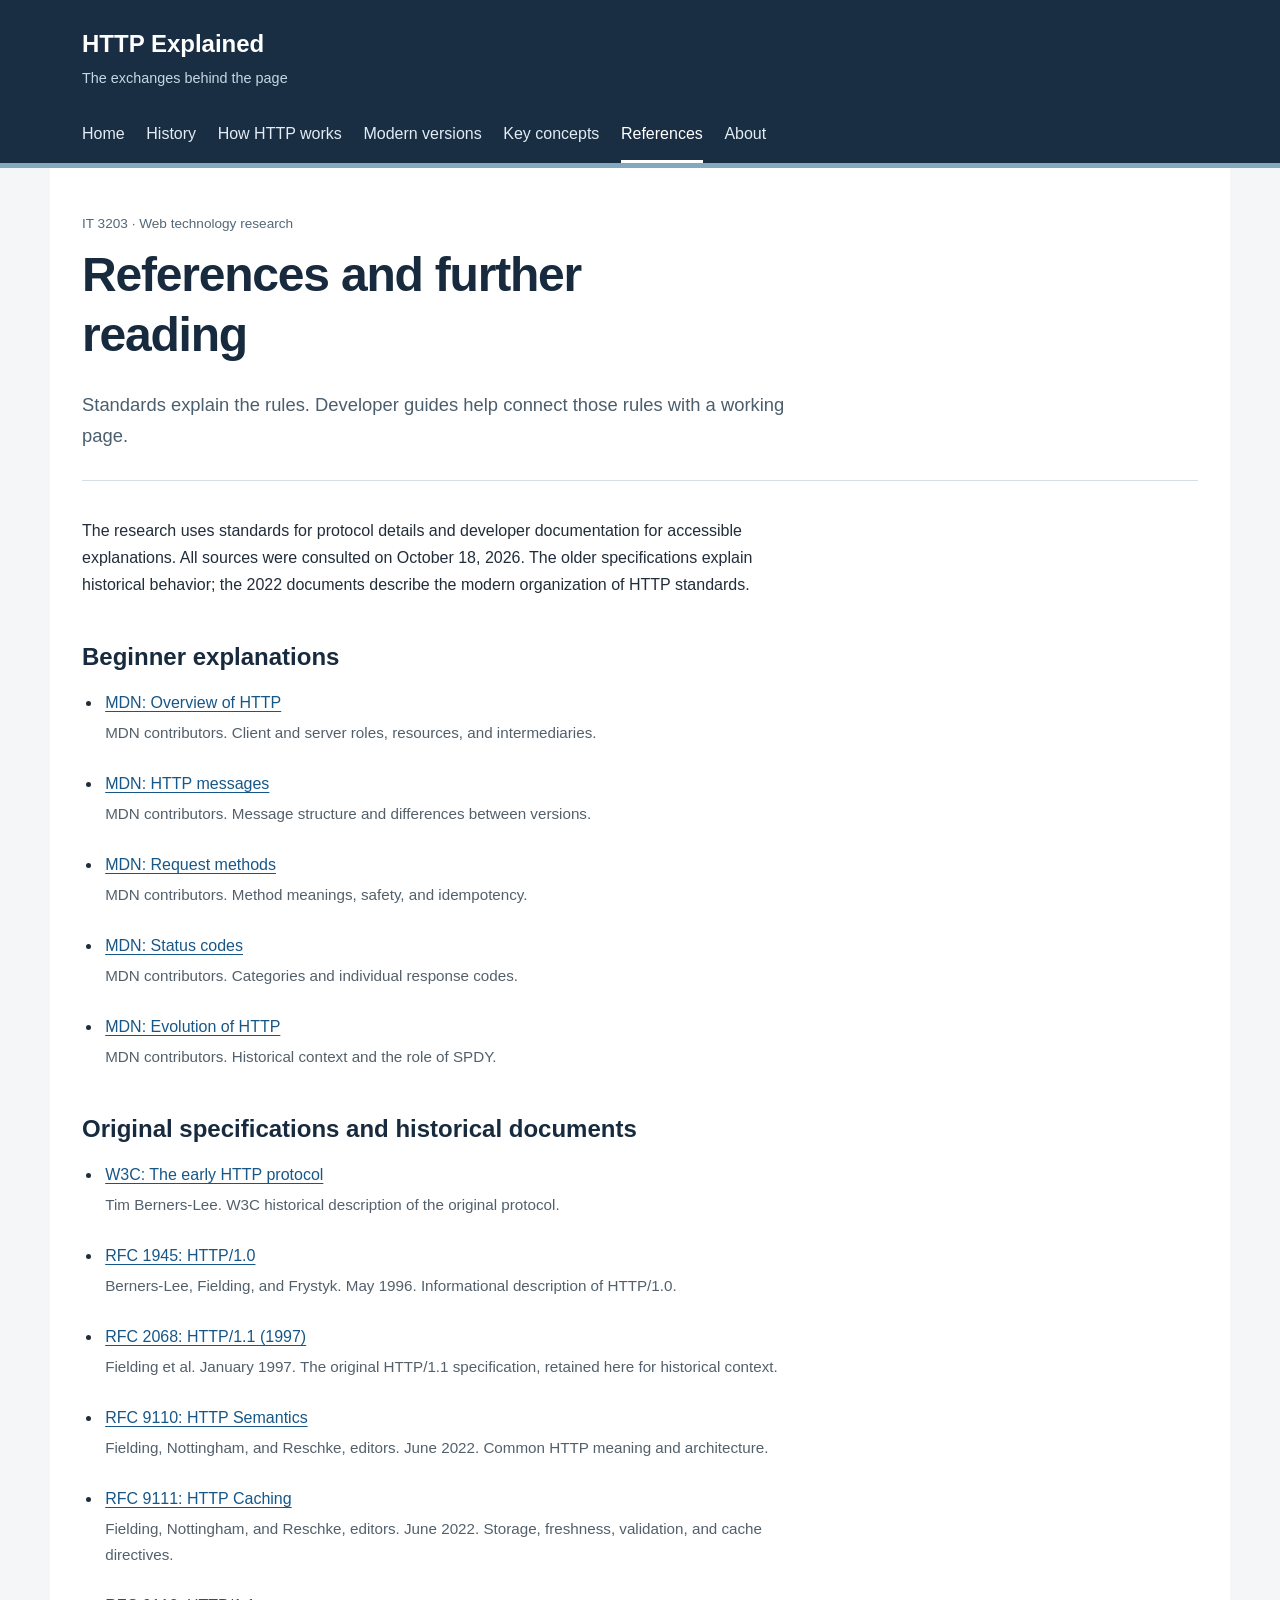
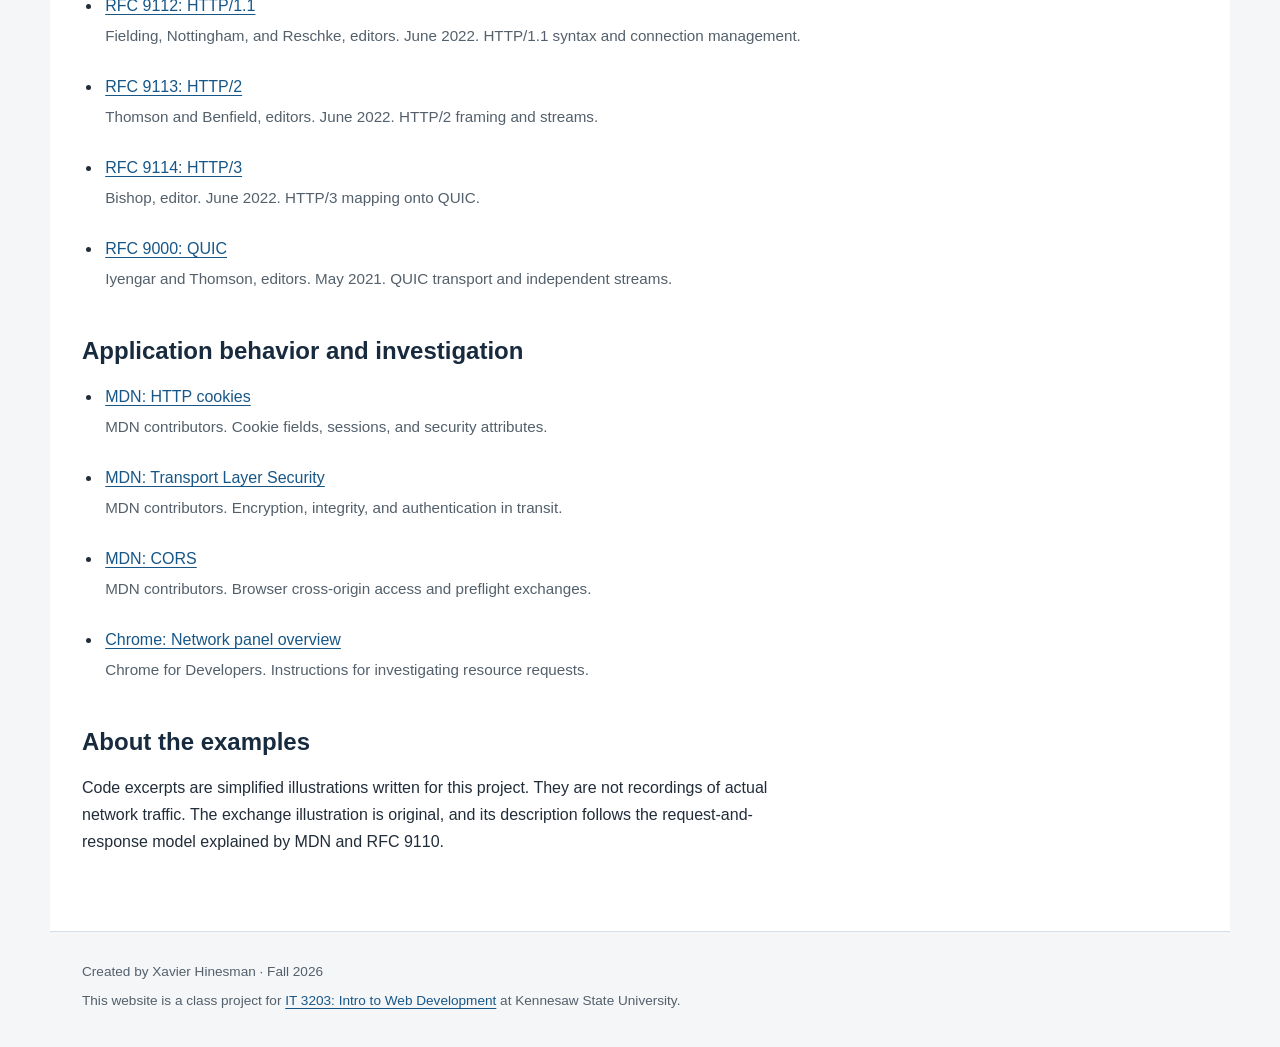
<file: references.html>
<!DOCTYPE html>
<html lang="en">
  <head>
    <meta charset="utf-8">
    <meta name="viewport" content="width=device-width, initial-scale=1">
    <meta name="description" content="Sources and learning resources supporting the HTTP research.">
    <meta name="author" content="Xavier Hinesman">
    <title>References and further reading | HTTP Explained</title>
    <link rel="stylesheet" href="site.css">
  </head>
  <body>
    <!-- The skip link lets keyboard users move past the shared navigation. -->
    <a class="skip-link" href="#main-content">Skip to main content</a>
    <header class="site-header">
      <div class="header-inner">
        <a class="site-name" href="index.html">HTTP Explained</a>
        <p class="site-description">The exchanges behind the page</p>
        <!-- Every page keeps the same menu and identifies its current destination. -->
        <nav aria-label="Main navigation">
          <ul>
            <li>
              <a href="index.html">Home</a>
            </li>
            <li>
              <a href="history.html">History</a>
            </li>
            <li>
              <a href="how-http-works.html">How HTTP works</a>
            </li>
            <li>
              <a href="versions.html">Modern versions</a>
            </li>
            <li>
              <a href="concepts.html">Key concepts</a>
            </li>
            <li>
              <a href="references.html" aria-current="page">References</a>
            </li>
            <li>
              <a href="about.html">About</a>
            </li>
          </ul>
        </nav>
      </div>
    </header>
    <main id="main-content" tabindex="-1">
      <div class="page-heading">
        <p class="eyebrow">IT 3203 · Web technology research</p>
        <h1>References and further reading</h1>
        <p class="lead">Standards explain the rules. Developer guides help connect those rules with a working page.</p>
      </div>
      <div class="reading-width">
        <p>The research uses standards for protocol details and developer documentation for accessible explanations. All sources were consulted on October 18, 2026. The older specifications explain historical behavior; the 2022 documents describe the modern organization of HTTP standards.</p>
        <section>
          <h2>Beginner explanations</h2>
          <ul class="reference-list">
            <li>
              <a href="https://developer.mozilla.org/en-US/docs/Web/HTTP/Guides/Overview">MDN: Overview of HTTP</a>
              <p>MDN contributors. Client and server roles, resources, and intermediaries.</p>
            </li>
            <li>
              <a href="https://developer.mozilla.org/en-US/docs/Web/HTTP/Guides/Messages">MDN: HTTP messages</a>
              <p>MDN contributors. Message structure and differences between versions.</p>
            </li>
            <li>
              <a href="https://developer.mozilla.org/en-US/docs/Web/HTTP/Reference/Methods">MDN: Request methods</a>
              <p>MDN contributors. Method meanings, safety, and idempotency.</p>
            </li>
            <li>
              <a href="https://developer.mozilla.org/en-US/docs/Web/HTTP/Reference/Status">MDN: Status codes</a>
              <p>MDN contributors. Categories and individual response codes.</p>
            </li>
            <li>
              <a href="https://developer.mozilla.org/en-US/docs/Web/HTTP/Guides/Evolution_of_HTTP">MDN: Evolution of HTTP</a>
              <p>MDN contributors. Historical context and the role of SPDY.</p>
            </li>
          </ul>
        </section>
        <section>
          <h2>Original specifications and historical documents</h2>
          <ul class="reference-list">
            <li>
              <a href="https://www.w3.org/Protocols/HTTP/AsImplemented.html">W3C: The early HTTP protocol</a>
              <p>Tim Berners-Lee. W3C historical description of the original protocol.</p>
            </li>
            <li>
              <a href="https://www.rfc-editor.org/rfc/rfc1945">RFC 1945: HTTP/1.0</a>
              <p>Berners-Lee, Fielding, and Frystyk. May 1996. Informational description of HTTP/1.0.</p>
            </li>
            <li>
              <a href="https://www.rfc-editor.org/rfc/rfc2068.html">RFC 2068: HTTP/1.1 (1997)</a>
              <p>Fielding et al. January 1997. The original HTTP/1.1 specification, retained here for historical context.</p>
            </li>
            <li>
              <a href="https://datatracker.ietf.org/doc/html/rfc9110">RFC 9110: HTTP Semantics</a>
              <p>Fielding, Nottingham, and Reschke, editors. June 2022. Common HTTP meaning and architecture.</p>
            </li>
            <li>
              <a href="https://www.rfc-editor.org/rfc/rfc9111">RFC 9111: HTTP Caching</a>
              <p>Fielding, Nottingham, and Reschke, editors. June 2022. Storage, freshness, validation, and cache directives.</p>
            </li>
            <li>
              <a href="https://www.rfc-editor.org/rfc/rfc9112">RFC 9112: HTTP/1.1</a>
              <p>Fielding, Nottingham, and Reschke, editors. June 2022. HTTP/1.1 syntax and connection management.</p>
            </li>
            <li>
              <a href="https://www.rfc-editor.org/rfc/rfc9113">RFC 9113: HTTP/2</a>
              <p>Thomson and Benfield, editors. June 2022. HTTP/2 framing and streams.</p>
            </li>
            <li>
              <a href="https://www.rfc-editor.org/rfc/rfc9114">RFC 9114: HTTP/3</a>
              <p>Bishop, editor. June 2022. HTTP/3 mapping onto QUIC.</p>
            </li>
            <li>
              <a href="https://www.rfc-editor.org/rfc/rfc9000">RFC 9000: QUIC</a>
              <p>Iyengar and Thomson, editors. May 2021. QUIC transport and independent streams.</p>
            </li>
          </ul>
        </section>
        <section>
          <h2>Application behavior and investigation</h2>
          <ul class="reference-list">
            <li>
              <a href="https://developer.mozilla.org/en-US/docs/Web/HTTP/Guides/Cookies">MDN: HTTP cookies</a>
              <p>MDN contributors. Cookie fields, sessions, and security attributes.</p>
            </li>
            <li>
              <a href="https://developer.mozilla.org/en-US/docs/Web/Security/Defenses/Transport_Layer_Security">MDN: Transport Layer Security</a>
              <p>MDN contributors. Encryption, integrity, and authentication in transit.</p>
            </li>
            <li>
              <a href="https://developer.mozilla.org/en-US/docs/Web/HTTP/Guides/CORS">MDN: CORS</a>
              <p>MDN contributors. Browser cross-origin access and preflight exchanges.</p>
            </li>
            <li>
              <a href="https://developer.chrome.com/docs/devtools/network/">Chrome: Network panel overview</a>
              <p>Chrome for Developers. Instructions for investigating resource requests.</p>
            </li>
          </ul>
        </section>
        <section>
          <h2>About the examples</h2>
          <p>Code excerpts are simplified illustrations written for this project. They are not recordings of actual network traffic. The exchange illustration is original, and its description follows the request-and-response model explained by MDN and RFC 9110.</p>
        </section>
      </div>
    </main>
    <!-- The course link and class-project note appear consistently across the site. -->
    <footer class="site-footer">
      <p>Created by Xavier Hinesman · Fall 2026</p>
      <p>This website is a class project for <a href="https://ksuweb.github.io/IT3203/">IT 3203: Intro to Web Development</a> at Kennesaw State University.</p>
    </footer>
  </body>
</html>
</file>
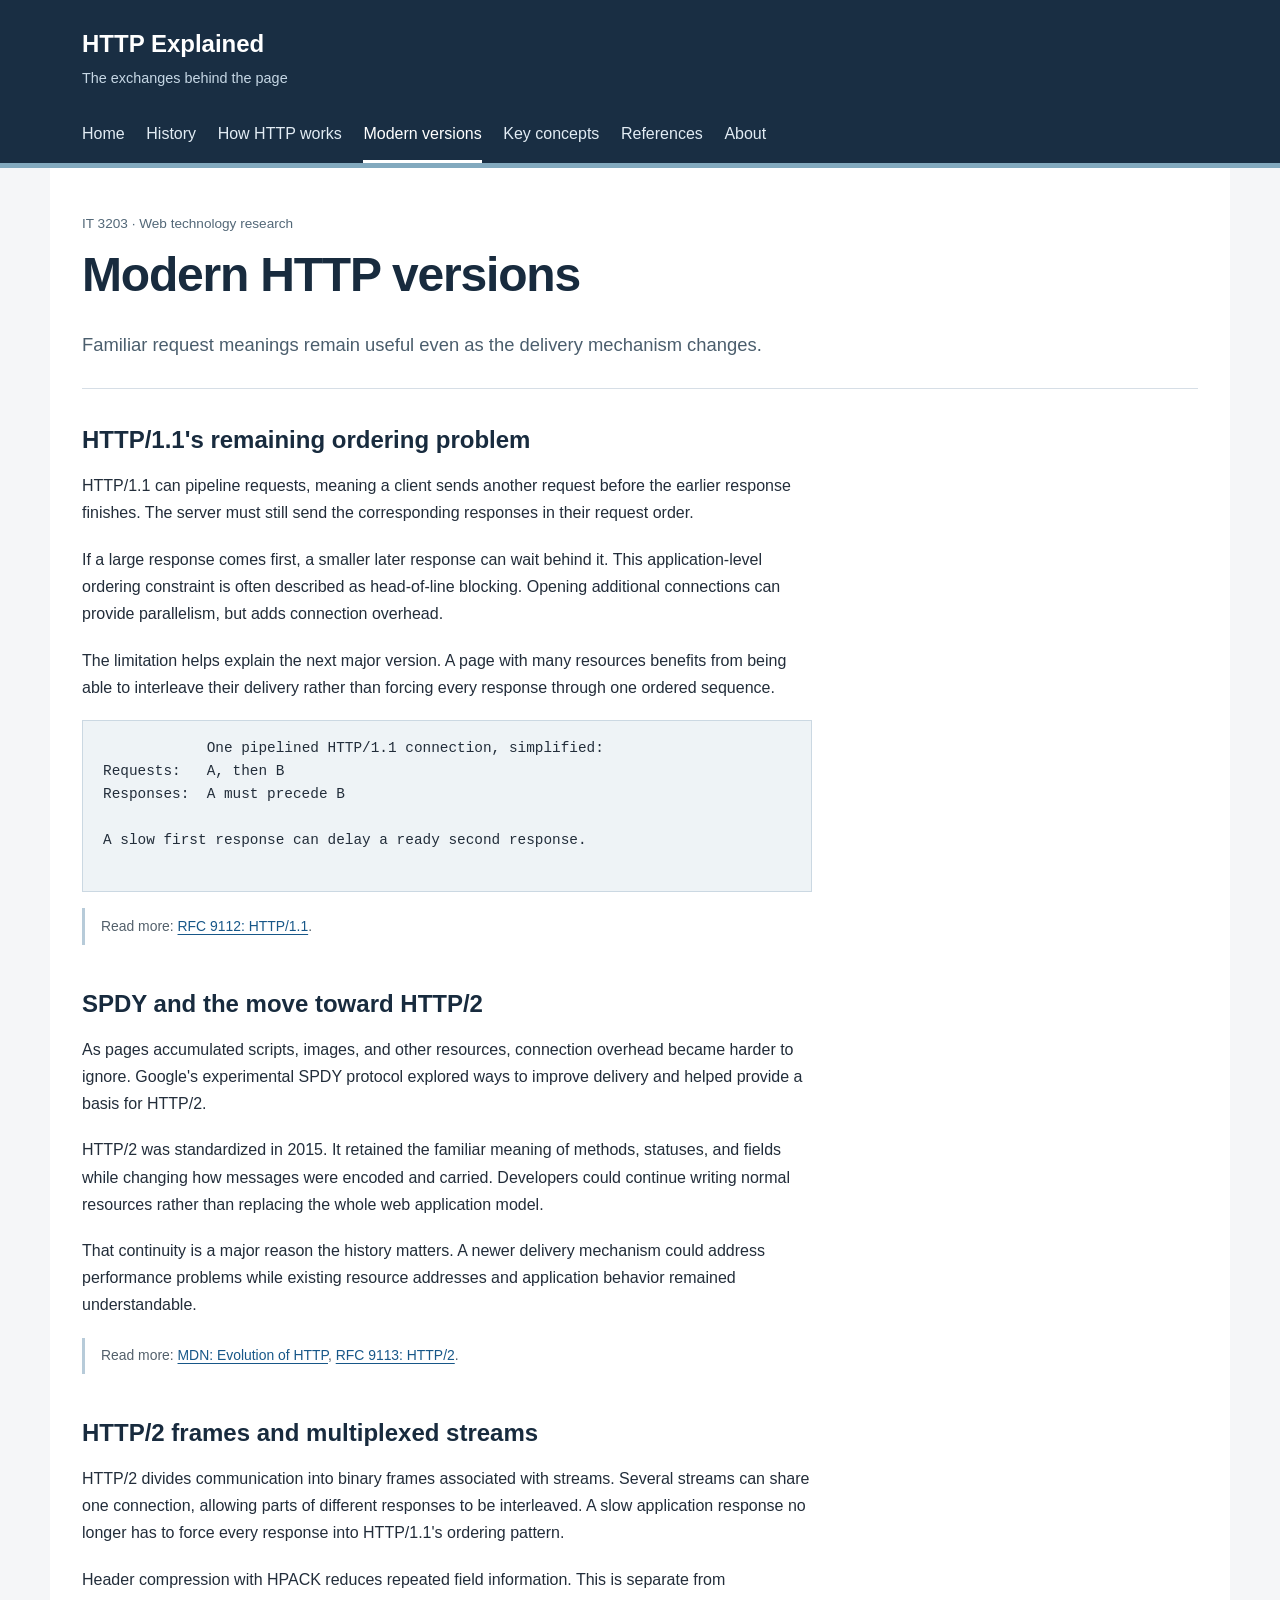
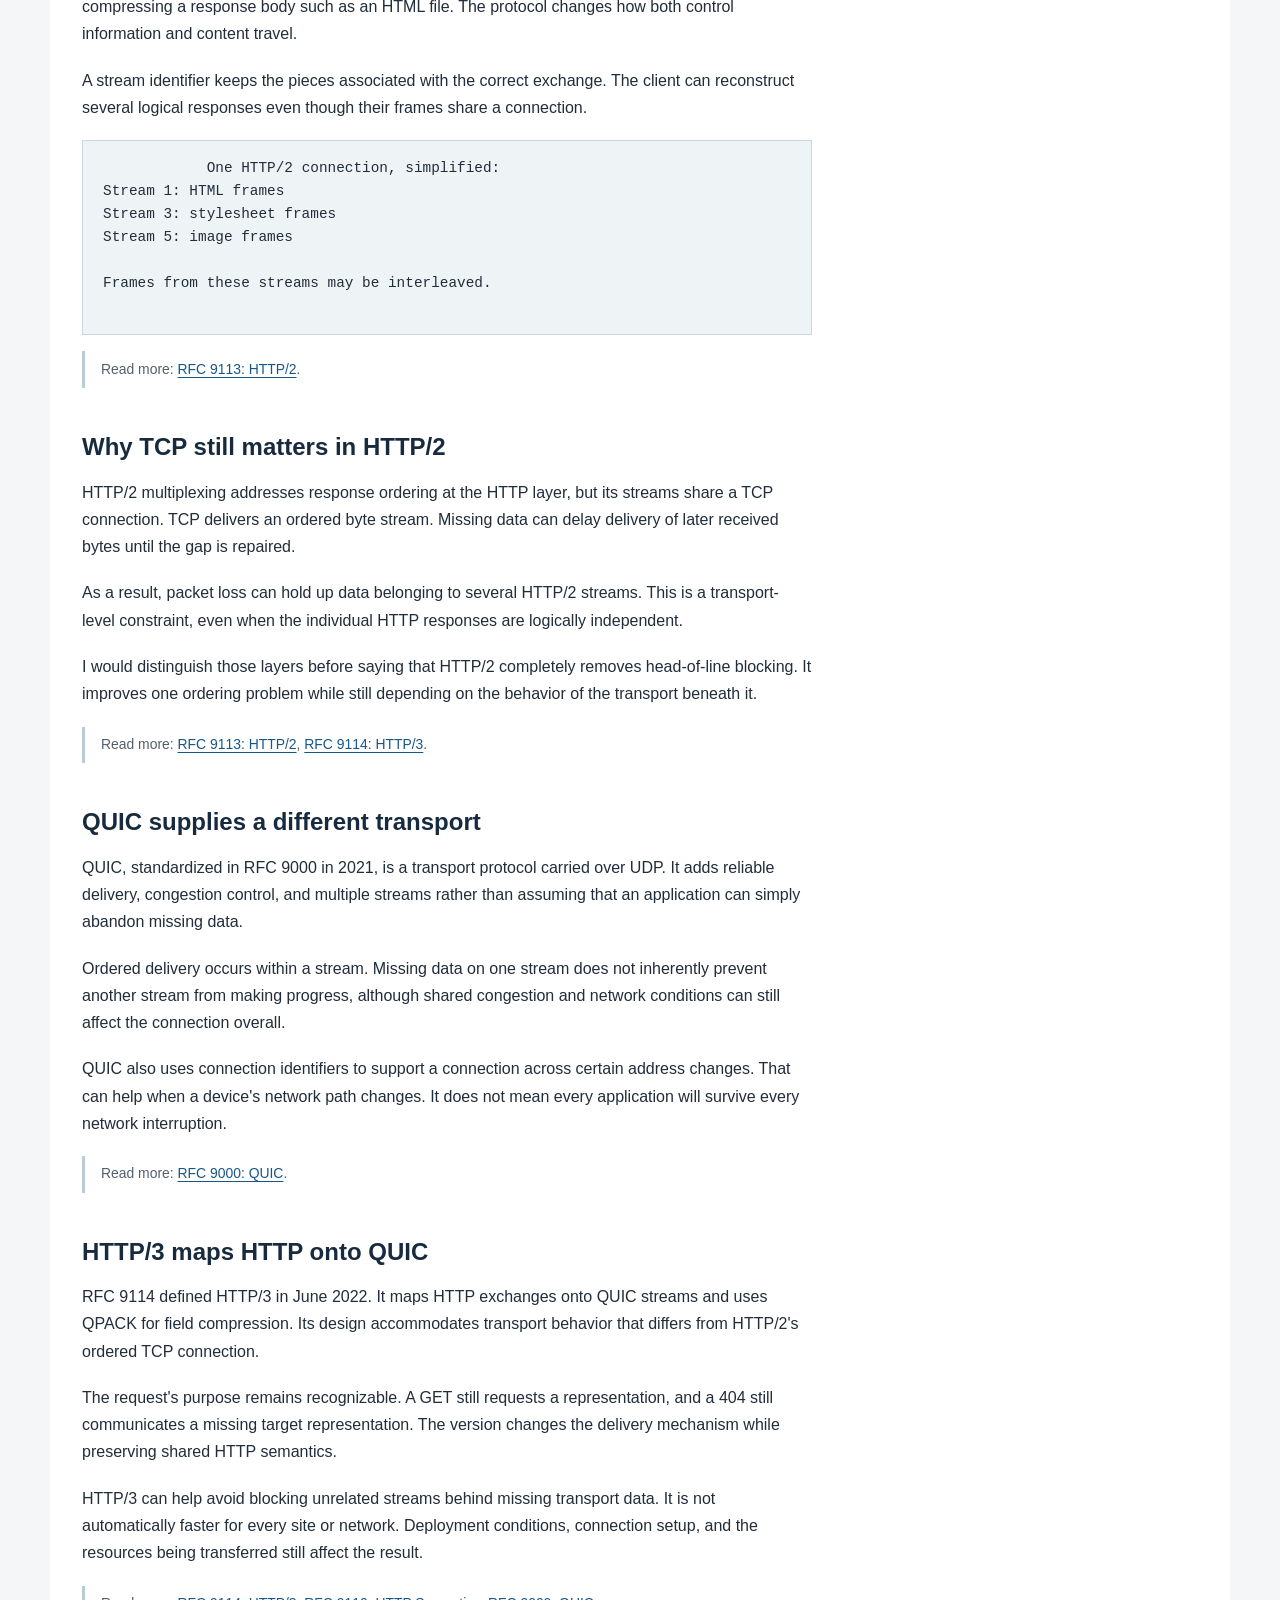
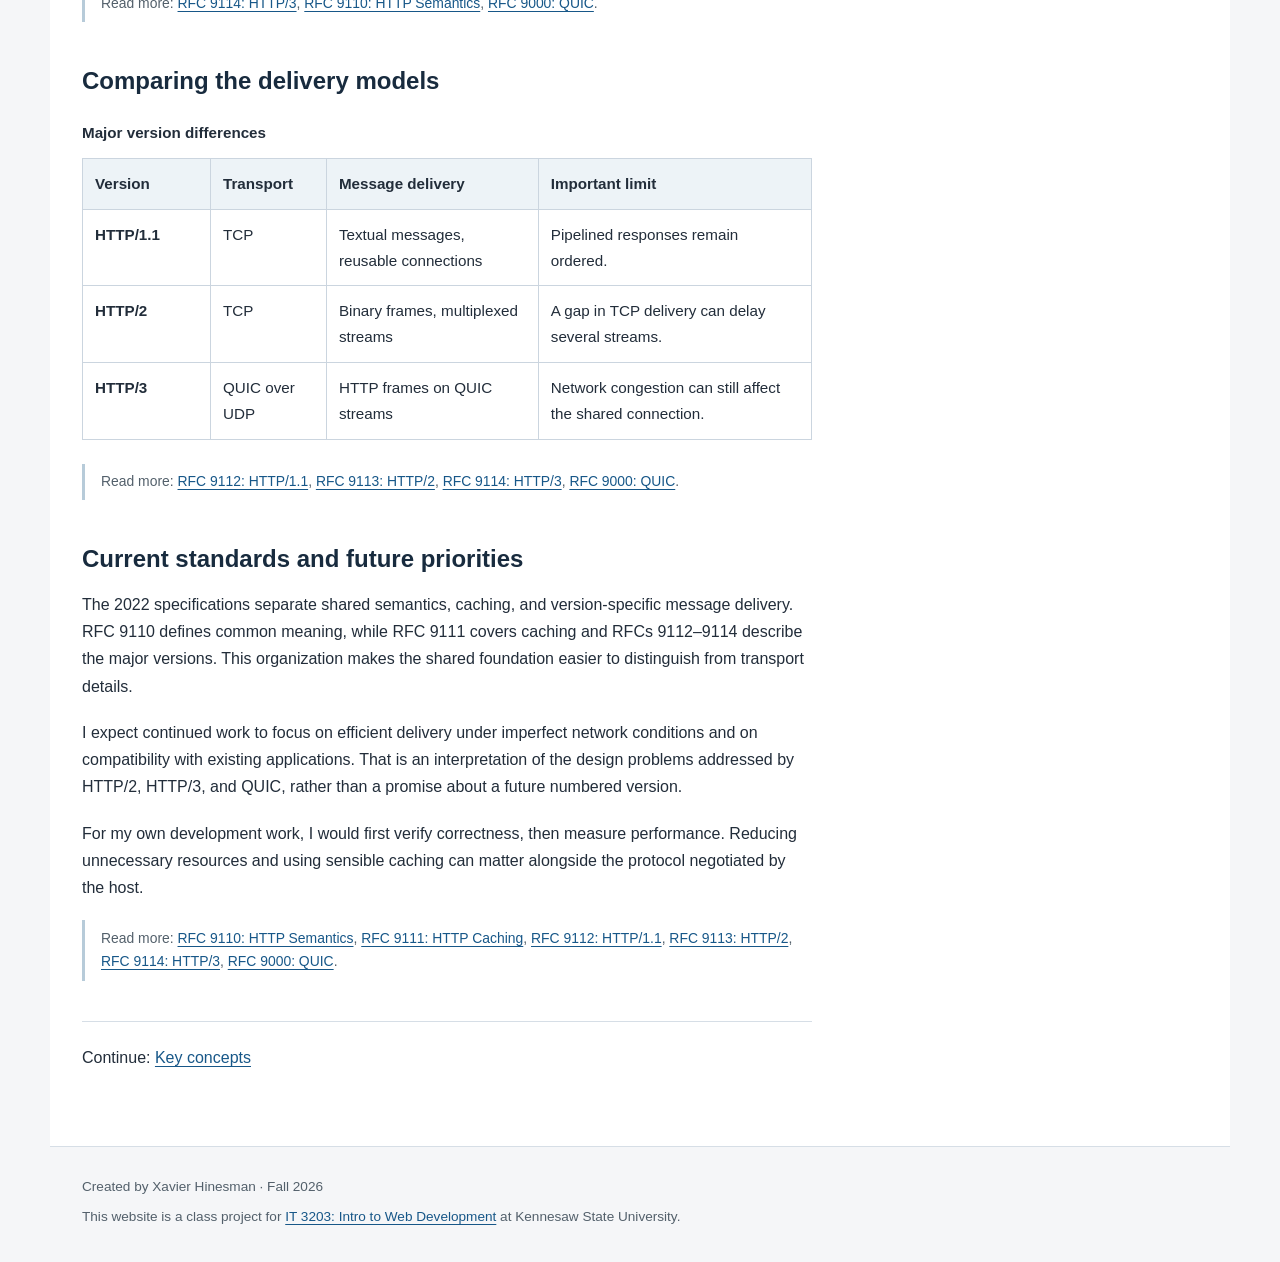
<file: versions.html>
<!DOCTYPE html>
<html lang="en">
  <head>
    <meta charset="utf-8">
    <meta name="viewport" content="width=device-width, initial-scale=1">
    <meta name="description" content="Compare HTTP/1.1, HTTP/2, HTTP/3, and the role of QUIC.">
    <meta name="author" content="Xavier Hinesman">
    <title>Modern HTTP versions | HTTP Explained</title>
    <link rel="stylesheet" href="site.css">
  </head>
  <body>
    <!-- The skip link lets keyboard users move past the shared navigation. -->
    <a class="skip-link" href="#main-content">Skip to main content</a>
    <header class="site-header">
      <div class="header-inner">
        <a class="site-name" href="index.html">HTTP Explained</a>
        <p class="site-description">The exchanges behind the page</p>
        <!-- Every page keeps the same menu and identifies its current destination. -->
        <nav aria-label="Main navigation">
          <ul>
            <li>
              <a href="index.html">Home</a>
            </li>
            <li>
              <a href="history.html">History</a>
            </li>
            <li>
              <a href="how-http-works.html">How HTTP works</a>
            </li>
            <li>
              <a href="versions.html" aria-current="page">Modern versions</a>
            </li>
            <li>
              <a href="concepts.html">Key concepts</a>
            </li>
            <li>
              <a href="references.html">References</a>
            </li>
            <li>
              <a href="about.html">About</a>
            </li>
          </ul>
        </nav>
      </div>
    </header>
    <main id="main-content" tabindex="-1">
      <div class="page-heading">
        <p class="eyebrow">IT 3203 · Web technology research</p>
        <h1>Modern HTTP versions</h1>
        <p class="lead">Familiar request meanings remain useful even as the delivery mechanism changes.</p>
      </div>
      <div class="reading-width">
        <section>
          <h2>HTTP/1.1's remaining ordering problem</h2>
          <p>HTTP/1.1 can pipeline requests, meaning a client sends another request before the earlier response finishes. The server must still send the corresponding responses in their request order.</p>
          <p>If a large response comes first, a smaller later response can wait behind it. This application-level ordering constraint is often described as head-of-line blocking. Opening additional connections can provide parallelism, but adds connection overhead.</p>
          <p>The limitation helps explain the next major version. A page with many resources benefits from being able to interleave their delivery rather than forcing every response through one ordered sequence.</p>
          <pre>
            <code>One pipelined HTTP/1.1 connection, simplified:
Requests:   A, then B
Responses:  A must precede B

A slow first response can delay a ready second response.</code>
          </pre>
          <p class="source-note">Read more: <a href="https://www.rfc-editor.org/rfc/rfc9112">RFC 9112: HTTP/1.1</a>.</p>
        </section>
        <section>
          <h2>SPDY and the move toward HTTP/2</h2>
          <p>As pages accumulated scripts, images, and other resources, connection overhead became harder to ignore. Google's experimental SPDY protocol explored ways to improve delivery and helped provide a basis for HTTP/2.</p>
          <p>HTTP/2 was standardized in 2015. It retained the familiar meaning of methods, statuses, and fields while changing how messages were encoded and carried. Developers could continue writing normal resources rather than replacing the whole web application model.</p>
          <p>That continuity is a major reason the history matters. A newer delivery mechanism could address performance problems while existing resource addresses and application behavior remained understandable.</p>
          <p class="source-note">Read more: <a href="https://developer.mozilla.org/en-US/docs/Web/HTTP/Guides/Evolution_of_HTTP">MDN: Evolution of HTTP</a>, <a href="https://www.rfc-editor.org/rfc/rfc9113">RFC 9113: HTTP/2</a>.</p>
        </section>
        <section>
          <h2>HTTP/2 frames and multiplexed streams</h2>
          <p>HTTP/2 divides communication into binary frames associated with streams. Several streams can share one connection, allowing parts of different responses to be interleaved. A slow application response no longer has to force every response into HTTP/1.1's ordering pattern.</p>
          <p>Header compression with HPACK reduces repeated field information. This is separate from compressing a response body such as an HTML file. The protocol changes how both control information and content travel.</p>
          <p>A stream identifier keeps the pieces associated with the correct exchange. The client can reconstruct several logical responses even though their frames share a connection.</p>
          <pre>
            <code>One HTTP/2 connection, simplified:
Stream 1: HTML frames
Stream 3: stylesheet frames
Stream 5: image frames

Frames from these streams may be interleaved.</code>
          </pre>
          <p class="source-note">Read more: <a href="https://www.rfc-editor.org/rfc/rfc9113">RFC 9113: HTTP/2</a>.</p>
        </section>
        <section>
          <h2>Why TCP still matters in HTTP/2</h2>
          <p>HTTP/2 multiplexing addresses response ordering at the HTTP layer, but its streams share a TCP connection. TCP delivers an ordered byte stream. Missing data can delay delivery of later received bytes until the gap is repaired.</p>
          <p>As a result, packet loss can hold up data belonging to several HTTP/2 streams. This is a transport-level constraint, even when the individual HTTP responses are logically independent.</p>
          <p>I would distinguish those layers before saying that HTTP/2 completely removes head-of-line blocking. It improves one ordering problem while still depending on the behavior of the transport beneath it.</p>
          <p class="source-note">Read more: <a href="https://www.rfc-editor.org/rfc/rfc9113">RFC 9113: HTTP/2</a>, <a href="https://www.rfc-editor.org/rfc/rfc9114">RFC 9114: HTTP/3</a>.</p>
        </section>
        <section>
          <h2>QUIC supplies a different transport</h2>
          <p>QUIC, standardized in RFC 9000 in 2021, is a transport protocol carried over UDP. It adds reliable delivery, congestion control, and multiple streams rather than assuming that an application can simply abandon missing data.</p>
          <p>Ordered delivery occurs within a stream. Missing data on one stream does not inherently prevent another stream from making progress, although shared congestion and network conditions can still affect the connection overall.</p>
          <p>QUIC also uses connection identifiers to support a connection across certain address changes. That can help when a device's network path changes. It does not mean every application will survive every network interruption.</p>
          <p class="source-note">Read more: <a href="https://www.rfc-editor.org/rfc/rfc9000">RFC 9000: QUIC</a>.</p>
        </section>
        <section>
          <h2>HTTP/3 maps HTTP onto QUIC</h2>
          <p>RFC 9114 defined HTTP/3 in June 2022. It maps HTTP exchanges onto QUIC streams and uses QPACK for field compression. Its design accommodates transport behavior that differs from HTTP/2's ordered TCP connection.</p>
          <p>The request's purpose remains recognizable. A GET still requests a representation, and a 404 still communicates a missing target representation. The version changes the delivery mechanism while preserving shared HTTP semantics.</p>
          <p>HTTP/3 can help avoid blocking unrelated streams behind missing transport data. It is not automatically faster for every site or network. Deployment conditions, connection setup, and the resources being transferred still affect the result.</p>
          <p class="source-note">Read more: <a href="https://www.rfc-editor.org/rfc/rfc9114">RFC 9114: HTTP/3</a>, <a href="https://datatracker.ietf.org/doc/html/rfc9110">RFC 9110: HTTP Semantics</a>, <a href="https://www.rfc-editor.org/rfc/rfc9000">RFC 9000: QUIC</a>.</p>
        </section>
        <section>
          <h2>Comparing the delivery models</h2>
          <div class="table-wrap">
            <table>
              <caption>Major version differences</caption>
              <thead>
                <tr>
                  <th scope="col">Version</th>
                  <th scope="col">Transport</th>
                  <th scope="col">Message delivery</th>
                  <th scope="col">Important limit</th>
                </tr>
              </thead>
              <tbody>
                <tr>
                  <th scope="row">HTTP/1.1</th>
                  <td>TCP</td>
                  <td>Textual messages, reusable connections</td>
                  <td>Pipelined responses remain ordered.</td>
                </tr>
                <tr>
                  <th scope="row">HTTP/2</th>
                  <td>TCP</td>
                  <td>Binary frames, multiplexed streams</td>
                  <td>A gap in TCP delivery can delay several streams.</td>
                </tr>
                <tr>
                  <th scope="row">HTTP/3</th>
                  <td>QUIC over UDP</td>
                  <td>HTTP frames on QUIC streams</td>
                  <td>Network congestion can still affect the shared connection.</td>
                </tr>
              </tbody>
            </table>
          </div>
          <p class="source-note">Read more: <a href="https://www.rfc-editor.org/rfc/rfc9112">RFC 9112: HTTP/1.1</a>, <a href="https://www.rfc-editor.org/rfc/rfc9113">RFC 9113: HTTP/2</a>, <a href="https://www.rfc-editor.org/rfc/rfc9114">RFC 9114: HTTP/3</a>, <a href="https://www.rfc-editor.org/rfc/rfc9000">RFC 9000: QUIC</a>.</p>
        </section>
        <section>
          <h2>Current standards and future priorities</h2>
          <p>The 2022 specifications separate shared semantics, caching, and version-specific message delivery. RFC 9110 defines common meaning, while RFC 9111 covers caching and RFCs 9112–9114 describe the major versions. This organization makes the shared foundation easier to distinguish from transport details.</p>
          <p>I expect continued work to focus on efficient delivery under imperfect network conditions and on compatibility with existing applications. That is an interpretation of the design problems addressed by HTTP/2, HTTP/3, and QUIC, rather than a promise about a future numbered version.</p>
          <p>For my own development work, I would first verify correctness, then measure performance. Reducing unnecessary resources and using sensible caching can matter alongside the protocol negotiated by the host.</p>
          <p class="source-note">Read more: <a href="https://datatracker.ietf.org/doc/html/rfc9110">RFC 9110: HTTP Semantics</a>, <a href="https://www.rfc-editor.org/rfc/rfc9111">RFC 9111: HTTP Caching</a>, <a href="https://www.rfc-editor.org/rfc/rfc9112">RFC 9112: HTTP/1.1</a>, <a href="https://www.rfc-editor.org/rfc/rfc9113">RFC 9113: HTTP/2</a>, <a href="https://www.rfc-editor.org/rfc/rfc9114">RFC 9114: HTTP/3</a>, <a href="https://www.rfc-editor.org/rfc/rfc9000">RFC 9000: QUIC</a>.</p>
        </section>
        <p class="next-reading">Continue: <a href="concepts.html">Key concepts</a>
        </p>
      </div>
    </main>
    <!-- The course link and class-project note appear consistently across the site. -->
    <footer class="site-footer">
      <p>Created by Xavier Hinesman · Fall 2026</p>
      <p>This website is a class project for <a href="https://ksuweb.github.io/IT3203/">IT 3203: Intro to Web Development</a> at Kennesaw State University.</p>
    </footer>
  </body>
</html>
</file>
<file: site.css>
/* Shared typography and box sizing apply to all pages through tag selectors. */
* { box-sizing: border-box; }
html { scroll-behavior: smooth; }
body { margin: 0; background: #f5f6f8; color: #222d3a; font-family: Arial, Helvetica, sans-serif; font-size: 1rem; line-height: 1.7; }
a { color: #175788; text-underline-offset: .2em; }
/* Hover and keyboard focus provide equivalent visible feedback. */
a:hover { color: #093653; text-decoration-thickness: .16em; }
a:focus-visible { outline: 3px solid #bb6a13; outline-offset: 4px; }
h1, h2, h3 { color: #182b3e; line-height: 1.25; }
h1 { margin: .2em 0 .5em; font-size: clamp(2rem, 4vw, 3rem); letter-spacing: -.025em; max-width: 24ch; }
h2 { margin: 0 0 .7em; font-size: 1.5rem; }
h3 { font-size: 1.1rem; margin: 1.5em 0 .5em; }
p { margin: 0 0 1.2em; }
li { padding-left: .2em; margin-bottom: .45em; }
/* Class selectors describe shared site components. Flexbox wraps the menu. */
.site-header { background: #192e43; color: #fff; border-bottom: 5px solid #82a9be; }
.header-inner { max-width: 1180px; margin: auto; padding: 1.5rem 2rem 0; }
.site-name { color: #fff; font-size: 1.5rem; font-weight: bold; text-decoration: none; }
.site-name:hover { color: #fff; text-decoration: underline; }
.site-description { color: #c6d7e5; font-size: .9rem; margin: .1rem 0 1.2rem; }
nav ul { display: flex; flex-wrap: wrap; list-style: none; gap: .15rem 1.35rem; margin: 0; padding: 0; }
nav li { margin: 0; padding: 0; }
nav a { display: block; color: #e2ecf4; padding: .65rem 0 .8rem; text-decoration: none; border-bottom: 3px solid transparent; }
nav a:hover, nav a[aria-current="page"] { color: #fff; border-bottom-color: #fff; }
/* The ID selector styles the shared main destination, also used by the skip link. */
#main-content { max-width: 1180px; margin: 0 auto; padding: 2.75rem 2rem 3.5rem; background: #fff; min-height: 65vh; }
#main-content:focus { outline: none; }
.page-heading { border-bottom: 1px solid #d6dee6; margin-bottom: 2.25rem; padding-bottom: 1.35rem; }
.eyebrow { color: #536878; font-size: .85rem; margin: 0 0 .5rem; }
.lead { color: #4b5e6d; max-width: 70ch; font-size: 1.15rem; margin-bottom: .4rem; }
.reading-width { max-width: 82ch; }
section { margin-top: 2.75rem; }
article > section:first-child, .reading-width > section:first-child { margin-top: 0; }
.source-note { color: #53606b; font-size: .87rem; border-left: 3px solid #b7cbd9; padding: .4rem 0 .4rem 1rem; margin: 1rem 0 2rem; }
/* Grid supplies a main article and a modest reading guide on the homepage. */
.home-layout { display: grid; grid-template-columns: minmax(0, 1fr) 260px; gap: 3rem; align-items: start; }
.reading-note { padding: 1.35rem; background: #edf3f7; border-top: 3px solid #527e9c; }
.reading-note h2 { font-size: 1.2rem; }
.reading-note p, .term-list { font-size: .95rem; }
.term-list { padding-left: 1.1rem; }
figure { margin: 2rem 0 1rem; }
img { max-width: 100%; height: auto; display: block; }
figcaption { font-size: .85rem; color: #53606b; margin-top: .65rem; }
.contents-grid { display: grid; grid-template-columns: repeat(2, minmax(0, 1fr)); gap: 1.25rem 3rem; padding-left: 1.3rem; }
.contents-grid li { padding: .4rem .3rem .2rem; border-top: 1px solid #d6dee6; }
.contents-grid a { font-weight: bold; font-size: 1.1rem; }
.contents-grid p { font-size: .95rem; margin: .4rem 0; }
pre { padding: 1rem 1.25rem; background: #eef3f6; border: 1px solid #cbd8e2; overflow-x: auto; font-size: .9rem; line-height: 1.6; }
code { font-family: Consolas, monospace; }
.table-wrap { overflow-x: auto; margin: 1.5rem 0; }
table { width: 100%; border-collapse: collapse; font-size: .95rem; }
caption { text-align: left; font-weight: bold; padding-bottom: .75rem; }
th, td { border: 1px solid #cbd5df; padding: .75rem; text-align: left; vertical-align: top; }
thead { background: #edf3f7; }
tbody th { min-width: 8rem; }
.concept { padding: 1.4rem 0; border-top: 1px solid #d6dee6; }
.concept dt { font-size: 1.35rem; font-weight: bold; color: #182b3e; }
.concept dd { margin: .65rem 0 0; }
.example { background: #f1f5f8; padding: .8rem 1rem; font-size: .95rem; }
.reference-list { padding-left: 1.25rem; }
.reference-list li { margin-bottom: 1.5rem; overflow-wrap: anywhere; }
.reference-list p { color: #53606b; font-size: .95rem; margin: .25rem 0; }
.profile-list { display: grid; grid-template-columns: 11rem minmax(0, 1fr); gap: .7rem 1.5rem; }
.profile-list dt { font-weight: bold; }
.profile-list dd { margin: 0; }
.next-reading { border-top: 1px solid #d6dee6; padding-top: 1.4rem; margin-top: 2.5rem; }
.site-footer { max-width: 1180px; margin: auto; padding: 1.75rem 2rem; border-top: 1px solid #d6dee6; font-size: .85rem; color: #53606b; }
.site-footer p { margin: 0 0 .4rem; }
.skip-link { position: absolute; top: -8rem; left: 1rem; background: #fff; padding: .7rem 1rem; z-index: 2; }
.skip-link:focus { top: .5rem; }
/* A small-screen rule keeps the existing menu and reading order available. */
@media (max-width: 760px) {
 .header-inner { padding: 1.25rem 1.2rem 0; }
 #main-content { padding: 2rem 1.2rem; }
 nav ul { gap: 0 1rem; }
 nav a { font-size: .9rem; padding: .55rem 0; }
 .home-layout, .contents-grid { grid-template-columns: minmax(0, 1fr); }
 .home-layout { gap: 1.5rem; }
 .profile-list { grid-template-columns: minmax(0, 1fr); gap: .2rem; }
 .profile-list dd { margin-bottom: .8rem; }
 .site-footer { padding: 1.5rem 1.2rem; }
}
@media (prefers-reduced-motion: reduce) { html { scroll-behavior: auto; } }
</file>
